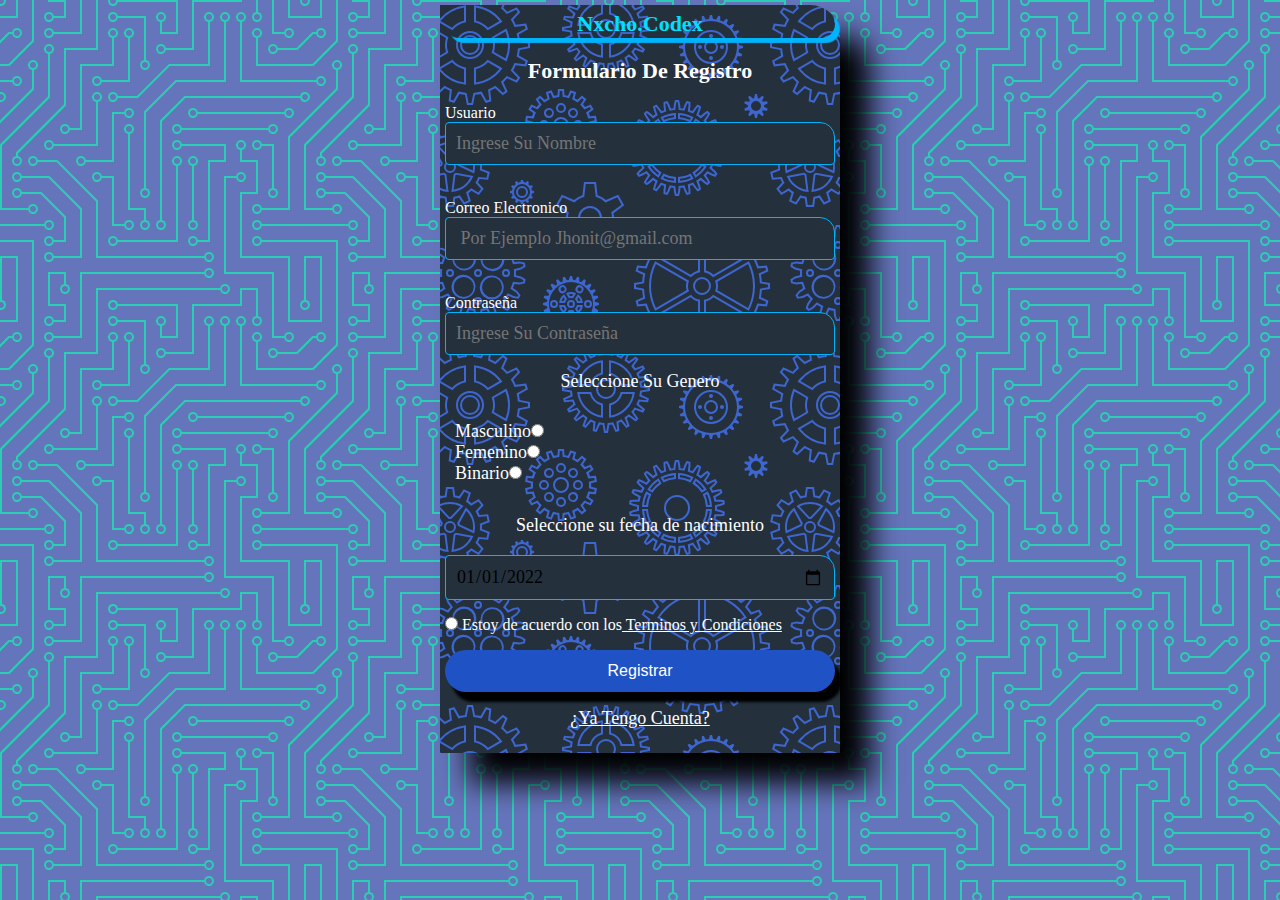
<file: index.html>
<!DOCTYPE html>
<html lang="en">
<head>
    <meta charset="UTF-8">
    <meta http-equiv="X-UA-Compatible" content="IE=edge">
    <meta name="viewport" content="width=device-width, initial-scale=1.0">
    <link rel="stylesheet" href="estilos.css">
    <title>Resgistrate!!</title>
</head>
<body>
    <div class="Form-register">
        <h4 class="empres">Nxcho.Codex</h4> 
        <h4>Formulario De Registro</h4>
    <form action="">
    <label for="Usuario">Usuario <input class="Controls" type="text"  name="Usuario" placeholder="Ingrese Su Nombre"></label>
    <br><br>
    <label for="Email">Correo Electronico<input class="Controls" type="email" requerided="" name="Email" placeholder=" Por Ejemplo Jhonit@gmail.com"></label><br><br>
    <label for="Password">Contraseña<input class="Controls" type="password"  placeholder="Ingrese Su Contraseña"></label><br>
    <p>Seleccione Su Genero</p>
    <div class="Genero">
    <label for="Masculino">Masculino</label><input type="radio" name="sexo" value="Masculino"><br>
    <label for="Femenino">Femenino</label><input  type="radio" name="sexo" value="Femenino"><br>
    <label for="Masculino">Binario</label><input type="radio" name="sexo" value="Binario"><br><br>
    </div>
    <p class="Nacimiento">Seleccione su fecha de nacimiento</p>
    <input  class="Controls" type="date"  value="2022-01-01" min="1940-01-01"  max="2022-12-31">
    <input type="radio" name="Terminos" > Estoy de acuerdo con los<a href="terminos.html">    Terminos y Condiciones</a>
    <input class="boton" type="submit" name="Registrar" value="Registrar">
    <P><a href="#">¿Ya Tengo Cuenta?</a></P>

</div>
</form>
</body>
</html>
</file>
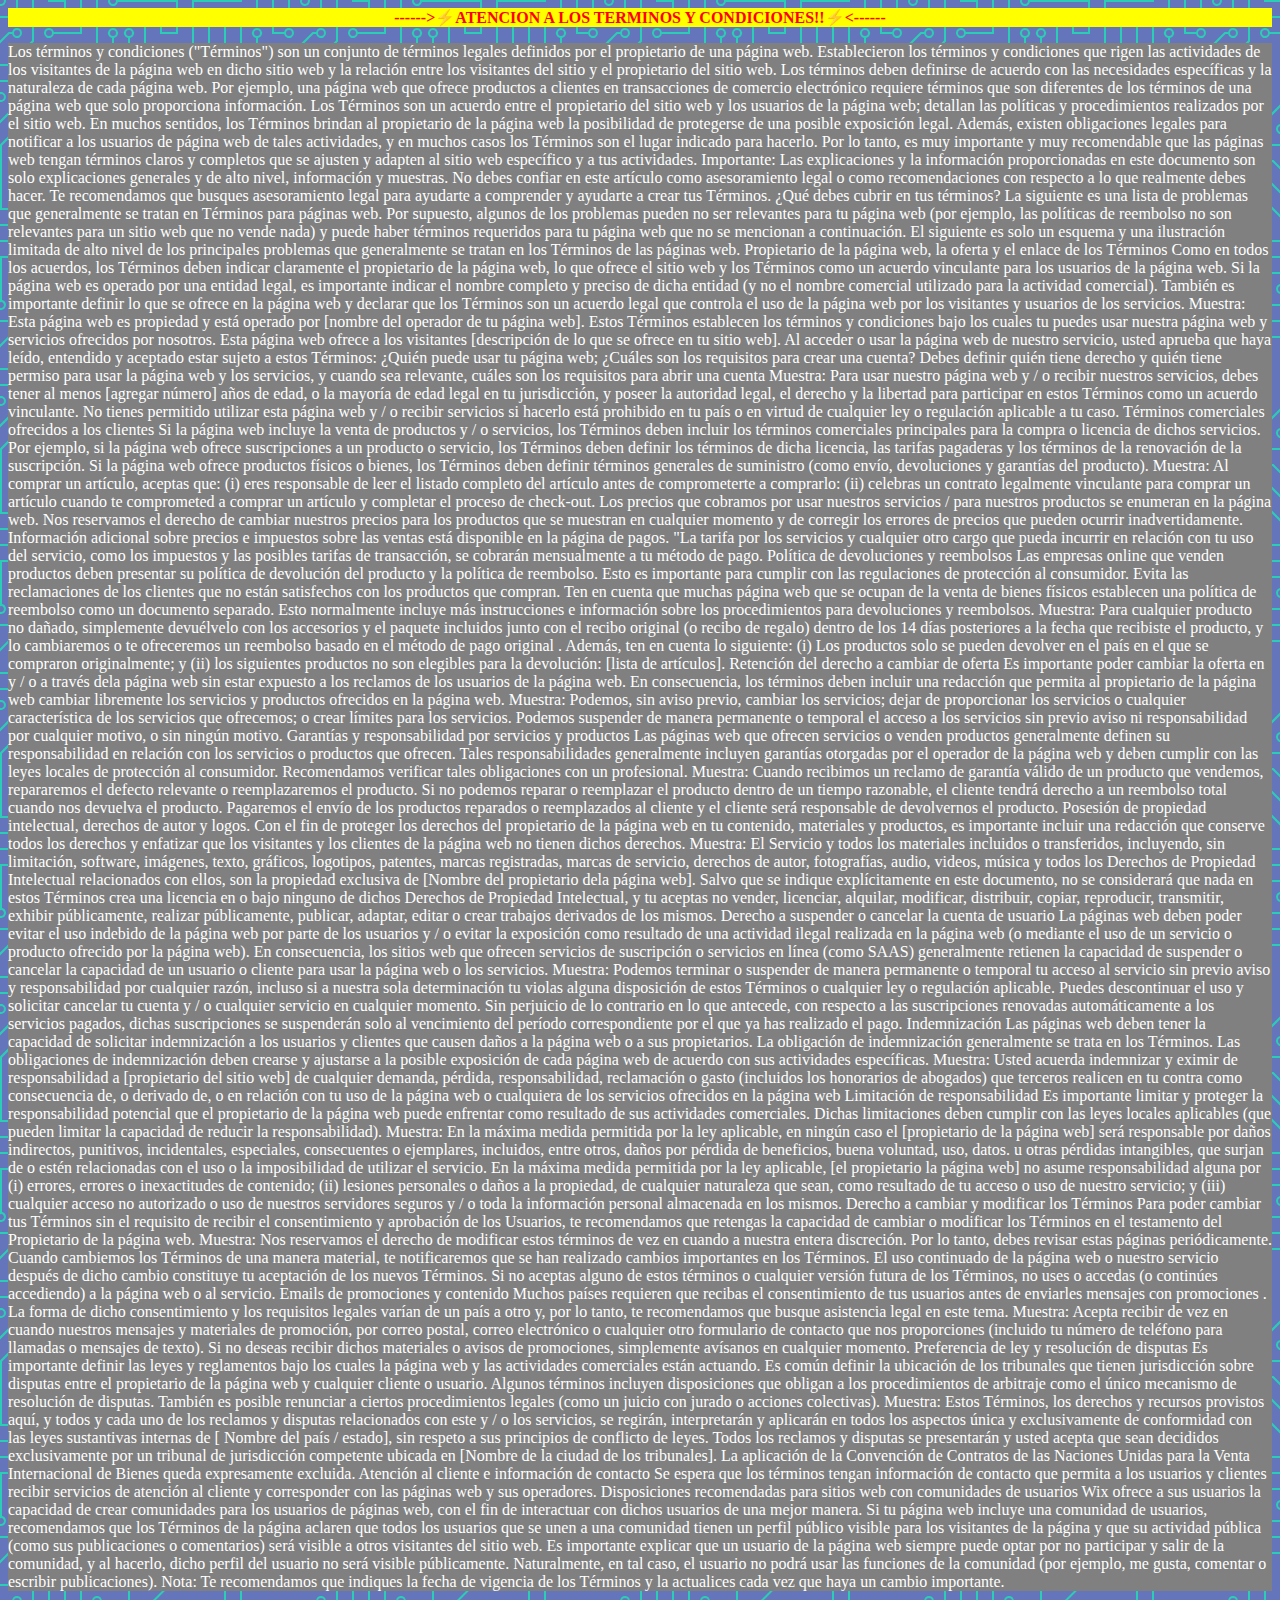
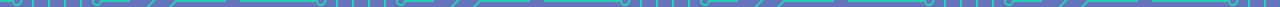
<file: terminos.html>
<!DOCTYPE html>
<html lang="en">
<head>
    <meta charset="UTF-8">
    <meta http-equiv="X-UA-Compatible" content="IE=edge">
    <meta name="viewport" content="width=device-width, initial-scale=1.0">
    <link rel="stylesheet" href="terminos.css">
    <title>Terminos y Condiciones</title>
</head>
<body>
    <h4>------>⚡ATENCION A LOS TERMINOS Y CONDICIONES!!⚡<------</h4>
    <P>Los términos y condiciones ("Términos") son un conjunto de términos legales definidos por el propietario de una página web. Establecieron los términos y condiciones que rigen las actividades de los visitantes de la página web en dicho sitio web y la relación entre los visitantes del sitio y el propietario del sitio web.
        Los términos deben definirse de acuerdo con las necesidades específicas y la naturaleza de cada página web. Por ejemplo, una página web que ofrece productos a clientes en transacciones de comercio electrónico requiere términos que son diferentes de los términos de una página web que solo proporciona información.
        Los Términos son un acuerdo entre el propietario del sitio web y los usuarios de la página web; detallan las políticas y procedimientos realizados por el sitio web. En muchos sentidos, los Términos brindan al propietario de la página web la posibilidad de protegerse de una posible exposición legal.
        Además, existen obligaciones legales para notificar a los usuarios de página web de tales actividades, y en muchos casos los Términos son el lugar indicado para hacerlo.
        Por lo tanto, es muy importante y muy recomendable que las páginas web tengan términos claros y completos que se ajusten y adapten al sitio web específico y a tus actividades.
        Importante:
        Las explicaciones y la información proporcionadas en este documento son solo explicaciones generales y de alto nivel, información y muestras. No debes confiar en este artículo como asesoramiento legal o como recomendaciones con respecto a lo que realmente debes hacer. Te recomendamos que busques asesoramiento legal para ayudarte a comprender y ayudarte a crear tus Términos.
        ¿Qué debes cubrir en tus términos?
        La siguiente es una lista de problemas que generalmente se tratan en Términos para páginas web. Por supuesto, algunos de los problemas pueden no ser relevantes para tu página web (por ejemplo, las políticas de reembolso no son relevantes para un sitio web que no vende nada) y puede haber términos requeridos para tu página web que no se mencionan a continuación. El siguiente es solo un esquema y una ilustración limitada de alto nivel de los principales problemas que generalmente se tratan en los Términos de las páginas web.
        Propietario de la página web, la oferta y el enlace de los Términos
        Como en todos los acuerdos, los Términos deben indicar claramente el propietario de la página web, lo que ofrece el sitio web y los Términos como un acuerdo vinculante para los usuarios de la página web. Si la página web es operado por una entidad legal, es importante indicar el nombre completo y preciso de dicha entidad (y no el nombre comercial utilizado para la actividad comercial). También es importante definir lo que se ofrece en la página web y declarar que los Términos son un acuerdo legal que controla el uso de la página web por los visitantes y usuarios de los servicios.
        Muestra:
        
        Esta página web es propiedad y está operado por [nombre del operador de tu página web]. Estos Términos establecen los términos y condiciones bajo los cuales tu puedes usar nuestra página web y servicios ofrecidos por nosotros. Esta página web ofrece a los visitantes [descripción de lo que se ofrece en tu sitio web]. Al acceder o usar la página web de nuestro servicio, usted aprueba que haya leído, entendido y aceptado estar sujeto a estos Términos:
        ¿Quién puede usar tu página web; ¿Cuáles son los requisitos para crear una cuenta?
        Debes definir quién tiene derecho y quién tiene permiso para usar la página web y los servicios, y cuando sea relevante, cuáles son los requisitos para abrir una cuenta
        Muestra:
        Para usar nuestro página web y / o recibir nuestros servicios, debes tener al menos [agregar número] años de edad, o la mayoría de edad legal en tu jurisdicción, y poseer la autoridad legal, el derecho y la libertad para participar en estos Términos como un acuerdo vinculante. No tienes permitido utilizar esta página web y / o recibir servicios si hacerlo está prohibido en tu país o en virtud de cualquier ley o regulación aplicable a tu caso.
        Términos comerciales ofrecidos a los clientes
        Si la página web incluye la venta de productos y / o servicios, los Términos deben incluir los términos comerciales principales para la compra o licencia de dichos servicios. Por ejemplo, si la página web ofrece suscripciones a un producto o servicio, los Términos deben definir los términos de dicha licencia, las tarifas pagaderas y los términos de la renovación de la suscripción. Si la página  web ofrece productos físicos o bienes, los Términos deben definir términos generales de suministro (como envío, devoluciones y garantías del producto).
        Muestra:
        Al comprar un artículo, aceptas que: (i) eres responsable de leer el listado completo del artículo antes de comprometerte a comprarlo: (ii) celebras un contrato legalmente vinculante para comprar un artículo cuando te comprometed a comprar un artículo y completar el proceso de check-out.
        
         Los precios que cobramos por usar nuestros servicios / para nuestros productos se enumeran en  la página web. Nos reservamos el derecho de cambiar nuestros precios para los productos que se muestran en cualquier momento y de corregir los errores de precios que pueden ocurrir inadvertidamente. Información adicional sobre precios e impuestos sobre las ventas está disponible en la página de pagos. 
        
        "La tarifa por los servicios y cualquier otro cargo que pueda incurrir en relación con tu uso del servicio, como los impuestos y las posibles tarifas de transacción, se cobrarán mensualmente a tu método de pago.
        Política de devoluciones y reembolsos
        Las empresas online que venden productos deben presentar su política de devolución del producto y la política de reembolso. Esto es importante para cumplir con las regulaciones de protección al consumidor. Evita las reclamaciones de los clientes que no están satisfechos con los productos que compran. Ten en cuenta que muchas página web que se ocupan de la venta de bienes físicos establecen una política de reembolso como un documento separado. Esto normalmente incluye más instrucciones e información sobre los procedimientos para devoluciones y reembolsos.
        Muestra:
        Para cualquier producto no dañado, simplemente devuélvelo  con los accesorios y el paquete incluidos junto con el recibo original (o recibo de regalo) dentro de los 14 días posteriores a la fecha que recibiste el producto, y lo cambiaremos o te ofreceremos un reembolso basado en el método de pago original . Además, ten en cuenta lo siguiente: (i) Los productos solo se pueden devolver en el país en el que se compraron originalmente; y (ii) los siguientes productos no son elegibles para la devolución: [lista de artículos].
        Retención del derecho a cambiar de oferta
        Es importante poder cambiar la oferta en y / o a través dela página web sin estar expuesto a los reclamos de los usuarios de la página web. En consecuencia, los términos deben incluir una redacción que permita al propietario de la página web cambiar libremente los servicios y productos ofrecidos en la página web.
        Muestra:
        Podemos, sin aviso previo, cambiar los servicios; dejar de proporcionar los servicios o cualquier característica de los servicios que ofrecemos; o crear límites para los servicios. Podemos  suspender de manera permanente o temporal el acceso a los servicios sin previo aviso ni responsabilidad por cualquier motivo, o sin ningún motivo.
        Garantías y responsabilidad por servicios y productos
        Las páginas web que ofrecen servicios o venden productos generalmente definen su responsabilidad en relación con los servicios o productos que ofrecen. Tales responsabilidades generalmente incluyen garantías otorgadas por el operador de la página web y deben cumplir con las leyes locales de protección al consumidor. Recomendamos verificar tales obligaciones con un profesional.
        Muestra:
        Cuando recibimos un reclamo de garantía válido de un producto que vendemos, repararemos el defecto relevante o reemplazaremos el producto. Si no podemos reparar o reemplazar el producto dentro de un tiempo razonable, el cliente tendrá derecho a un reembolso total cuando nos devuelva el producto. Pagaremos el envío de los productos reparados o reemplazados al cliente y el cliente será responsable de devolvernos el producto.
        Posesión de propiedad intelectual, derechos de autor y logos.
        Con el fin de proteger los derechos del propietario de la página web en tu contenido, materiales y productos, es importante incluir una redacción que conserve todos los derechos y enfatizar que los visitantes y los clientes de la página web no tienen dichos derechos.
        Muestra:
        El Servicio y todos los materiales incluidos o transferidos, incluyendo, sin limitación, software, imágenes, texto, gráficos, logotipos, patentes, marcas registradas, marcas de servicio, derechos de autor, fotografías, audio, videos, música y todos los Derechos de Propiedad Intelectual relacionados con ellos, son la propiedad exclusiva de [Nombre del propietario dela página web]. Salvo que se indique explícitamente en este documento, no se considerará que nada en estos Términos crea una licencia en o bajo ninguno de dichos Derechos de Propiedad Intelectual, y tu aceptas no vender, licenciar, alquilar, modificar, distribuir, copiar, reproducir, transmitir, exhibir públicamente, realizar públicamente, publicar, adaptar, editar o crear trabajos derivados de los mismos.
        Derecho a suspender o cancelar la cuenta de usuario
        La páginas web deben poder evitar el uso indebido de la página web por parte de los usuarios y / o evitar la exposición como resultado de una actividad ilegal realizada en la página web (o mediante el uso de un servicio o producto ofrecido por la página web). En consecuencia, los sitios web que ofrecen servicios de suscripción o servicios en línea (como SAAS) generalmente retienen la capacidad de suspender o cancelar la capacidad de un usuario o cliente para usar la página web o los servicios.
        Muestra:
        Podemos terminar o suspender de manera permanente o temporal tu acceso al servicio sin previo aviso y responsabilidad por cualquier razón, incluso si a nuestra sola determinación tu violas alguna disposición de estos Términos o cualquier ley o regulación aplicable. Puedes descontinuar el uso y solicitar cancelar tu cuenta y / o cualquier servicio en cualquier momento. Sin perjuicio de lo contrario en lo que antecede, con respecto a las suscripciones renovadas automáticamente a los servicios pagados, dichas suscripciones se suspenderán solo al vencimiento del período correspondiente por el que ya has realizado el pago.
        Indemnización
        Las páginas web deben tener la capacidad de solicitar indemnización a los usuarios y clientes que causen daños a la página web o a sus propietarios. La obligación de indemnización generalmente se trata en los Términos. Las obligaciones de indemnización deben crearse y ajustarse a la posible exposición de cada página web de acuerdo con sus actividades específicas.
        Muestra:
        Usted acuerda indemnizar y eximir de responsabilidad a [propietario del sitio web] de cualquier demanda, pérdida, responsabilidad, reclamación o gasto (incluidos los honorarios de abogados) que terceros realicen en tu contra como consecuencia de, o derivado de, o en relación con tu uso de la página web o cualquiera de los servicios ofrecidos en la página web
        Limitación de responsabilidad
        Es importante limitar y proteger la responsabilidad potencial que el propietario de la página web puede enfrentar como resultado de sus actividades comerciales. Dichas limitaciones deben cumplir con las leyes locales aplicables (que pueden limitar la capacidad de reducir la responsabilidad).
        Muestra:
        
        En la máxima medida permitida por la ley aplicable, en ningún caso el [propietario de la página web] será responsable por daños indirectos, punitivos, incidentales, especiales, consecuentes o ejemplares, incluidos, entre otros, daños por pérdida de beneficios, buena voluntad, uso, datos. u otras pérdidas intangibles, que surjan de o estén relacionadas con el uso o la imposibilidad de utilizar el servicio. 
        
        En la máxima medida permitida por la ley aplicable, [el propietario la página web] no asume responsabilidad alguna por (i) errores, errores o inexactitudes de contenido; (ii) lesiones personales o daños a la propiedad, de cualquier naturaleza que sean, como resultado de tu acceso o uso de nuestro servicio; y (iii) cualquier acceso no autorizado o uso de nuestros servidores seguros y / o toda la información personal almacenada en los mismos.
        Derecho a cambiar y modificar los Términos
        Para poder cambiar tus Términos sin el requisito de recibir el consentimiento y aprobación de los Usuarios, te recomendamos que retengas la capacidad de cambiar o modificar los Términos en el testamento del Propietario de la página web.
        Muestra:
        Nos reservamos el derecho de modificar estos términos de vez en cuando a nuestra entera discreción. Por lo tanto, debes revisar estas páginas periódicamente. Cuando cambiemos los Términos de una manera material, te notificaremos que se han realizado cambios importantes en los Términos. El uso continuado de la página web o nuestro servicio después de dicho cambio constituye tu aceptación de los nuevos Términos. Si no aceptas alguno de estos términos o cualquier versión futura de los Términos, no uses o  accedas (o continúes accediendo) a la página web o al servicio.
        Emails de promociones y contenido
        Muchos países requieren que recibas el consentimiento de tus usuarios antes de enviarles mensajes  con promociones . La forma de dicho consentimiento y los requisitos legales varían de un país a otro y, por lo tanto, te recomendamos que busque asistencia legal en este tema.
        Muestra:
        Acepta recibir de vez en cuando nuestros mensajes y materiales de promoción, por correo postal, correo electrónico o cualquier otro formulario de contacto que nos proporciones (incluido tu número de teléfono para llamadas o mensajes de texto). Si no deseas recibir dichos materiales o avisos de promociones, simplemente avísanos en cualquier momento.
        Preferencia de ley y resolución de disputas
        Es importante definir las leyes y reglamentos bajo los cuales la página web y las actividades comerciales están actuando. Es común definir la ubicación de los tribunales que tienen jurisdicción sobre disputas entre el propietario de la página web y cualquier cliente o usuario. Algunos términos incluyen disposiciones que obligan a los procedimientos de arbitraje como el único mecanismo de resolución de disputas. También es posible renunciar a ciertos procedimientos legales (como un juicio con jurado o acciones colectivas).
        Muestra:
        Estos Términos, los derechos y recursos provistos aquí, y todos y cada uno de los reclamos y disputas relacionados con este y / o los servicios, se regirán, interpretarán y aplicarán en todos los aspectos única y exclusivamente de conformidad con las leyes sustantivas internas de [ Nombre del país / estado], sin respeto a sus principios de conflicto de leyes. Todos los reclamos y disputas se presentarán y usted acepta que sean decididos exclusivamente por un tribunal de jurisdicción competente ubicada en [Nombre de la ciudad de los tribunales]. La aplicación de la Convención de Contratos de las Naciones Unidas para la Venta Internacional de Bienes queda expresamente excluida.
        Atención al cliente e información de contacto
        Se espera que los términos tengan información de contacto que permita a los usuarios y clientes recibir servicios de atención al cliente y corresponder con las páginas web y sus operadores.
        Disposiciones recomendadas para sitios web con comunidades de usuarios
        Wix ofrece a sus usuarios la capacidad de crear comunidades para los usuarios de páginas web, con el fin de interactuar con dichos usuarios de una mejor manera.
        
        Si tu página web incluye una comunidad de usuarios, recomendamos que los Términos de la página aclaren que todos los usuarios que se unen a una comunidad tienen un perfil público visible para los visitantes de la página y que su actividad pública (como sus publicaciones o comentarios) será visible a otros visitantes del sitio web. 
        
        Es importante explicar que un usuario de la página web siempre puede optar por no participar y salir de la comunidad, y al hacerlo, dicho perfil del usuario no será visible públicamente. Naturalmente, en tal caso, el usuario no podrá usar las funciones de la comunidad (por ejemplo, me gusta, comentar o escribir publicaciones).
        Nota:
        Te recomendamos que indiques la fecha de vigencia de los Términos y la actualices cada vez que haya un cambio importante.</P>
</body>
</html>
</file>
<file: estilos.css>
*{
    margin: 0;
    padding: 0;
    box-sizing: border-box;
}
body{
    background-color: #6575bb;
    background-image: url("data:image/svg+xml,%3Csvg xmlns='http://www.w3.org/2000/svg' viewBox='0 0 304 304' width='304' height='304'%3E%3Cpath fill='%232bceb4' fill-opacity='1' d='M44.1 224a5 5 0 1 1 0 2H0v-2h44.1zm160 48a5 5 0 1 1 0 2H82v-2h122.1zm57.8-46a5 5 0 1 1 0-2H304v2h-42.1zm0 16a5 5 0 1 1 0-2H304v2h-42.1zm6.2-114a5 5 0 1 1 0 2h-86.2a5 5 0 1 1 0-2h86.2zm-256-48a5 5 0 1 1 0 2H0v-2h12.1zm185.8 34a5 5 0 1 1 0-2h86.2a5 5 0 1 1 0 2h-86.2zM258 12.1a5 5 0 1 1-2 0V0h2v12.1zm-64 208a5 5 0 1 1-2 0v-54.2a5 5 0 1 1 2 0v54.2zm48-198.2V80h62v2h-64V21.9a5 5 0 1 1 2 0zm16 16V64h46v2h-48V37.9a5 5 0 1 1 2 0zm-128 96V208h16v12.1a5 5 0 1 1-2 0V210h-16v-76.1a5 5 0 1 1 2 0zm-5.9-21.9a5 5 0 1 1 0 2H114v48H85.9a5 5 0 1 1 0-2H112v-48h12.1zm-6.2 130a5 5 0 1 1 0-2H176v-74.1a5 5 0 1 1 2 0V242h-60.1zm-16-64a5 5 0 1 1 0-2H114v48h10.1a5 5 0 1 1 0 2H112v-48h-10.1zM66 284.1a5 5 0 1 1-2 0V274H50v30h-2v-32h18v12.1zM236.1 176a5 5 0 1 1 0 2H226v94h48v32h-2v-30h-48v-98h12.1zm25.8-30a5 5 0 1 1 0-2H274v44.1a5 5 0 1 1-2 0V146h-10.1zm-64 96a5 5 0 1 1 0-2H208v-80h16v-14h-42.1a5 5 0 1 1 0-2H226v18h-16v80h-12.1zm86.2-210a5 5 0 1 1 0 2H272V0h2v32h10.1zM98 101.9V146H53.9a5 5 0 1 1 0-2H96v-42.1a5 5 0 1 1 2 0zM53.9 34a5 5 0 1 1 0-2H80V0h2v34H53.9zm60.1 3.9V66H82v64H69.9a5 5 0 1 1 0-2H80V64h32V37.9a5 5 0 1 1 2 0zM101.9 82a5 5 0 1 1 0-2H128V37.9a5 5 0 1 1 2 0V82h-28.1zm16-64a5 5 0 1 1 0-2H146v44.1a5 5 0 1 1-2 0V18h-26.1zm102.2 270a5 5 0 1 1 0 2H98v14h-2v-16h124.1zM242 149.9V160h16v34h-16v62h48v48h-2v-46h-48v-66h16v-30h-16v-12.1a5 5 0 1 1 2 0zM53.9 18a5 5 0 1 1 0-2H64V2H48V0h18v18H53.9zm112 32a5 5 0 1 1 0-2H192V0h50v2h-48v48h-28.1zm-48-48a5 5 0 0 1-9.8-2h2.07a3 3 0 1 0 5.66 0H178v34h-18V21.9a5 5 0 1 1 2 0V32h14V2h-58.1zm0 96a5 5 0 1 1 0-2H137l32-32h39V21.9a5 5 0 1 1 2 0V66h-40.17l-32 32H117.9zm28.1 90.1a5 5 0 1 1-2 0v-76.51L175.59 80H224V21.9a5 5 0 1 1 2 0V82h-49.59L146 112.41v75.69zm16 32a5 5 0 1 1-2 0v-99.51L184.59 96H300.1a5 5 0 0 1 3.9-3.9v2.07a3 3 0 0 0 0 5.66v2.07a5 5 0 0 1-3.9-3.9H185.41L162 121.41v98.69zm-144-64a5 5 0 1 1-2 0v-3.51l48-48V48h32V0h2v50H66v55.41l-48 48v2.69zM50 53.9v43.51l-48 48V208h26.1a5 5 0 1 1 0 2H0v-65.41l48-48V53.9a5 5 0 1 1 2 0zm-16 16V89.41l-34 34v-2.82l32-32V69.9a5 5 0 1 1 2 0zM12.1 32a5 5 0 1 1 0 2H9.41L0 43.41V40.6L8.59 32h3.51zm265.8 18a5 5 0 1 1 0-2h18.69l7.41-7.41v2.82L297.41 50H277.9zm-16 160a5 5 0 1 1 0-2H288v-71.41l16-16v2.82l-14 14V210h-28.1zm-208 32a5 5 0 1 1 0-2H64v-22.59L40.59 194H21.9a5 5 0 1 1 0-2H41.41L66 216.59V242H53.9zm150.2 14a5 5 0 1 1 0 2H96v-56.6L56.6 162H37.9a5 5 0 1 1 0-2h19.5L98 200.6V256h106.1zm-150.2 2a5 5 0 1 1 0-2H80v-46.59L48.59 178H21.9a5 5 0 1 1 0-2H49.41L82 208.59V258H53.9zM34 39.8v1.61L9.41 66H0v-2h8.59L32 40.59V0h2v39.8zM2 300.1a5 5 0 0 1 3.9 3.9H3.83A3 3 0 0 0 0 302.17V256h18v48h-2v-46H2v42.1zM34 241v63h-2v-62H0v-2h34v1zM17 18H0v-2h16V0h2v18h-1zm273-2h14v2h-16V0h2v16zm-32 273v15h-2v-14h-14v14h-2v-16h18v1zM0 92.1A5.02 5.02 0 0 1 6 97a5 5 0 0 1-6 4.9v-2.07a3 3 0 1 0 0-5.66V92.1zM80 272h2v32h-2v-32zm37.9 32h-2.07a3 3 0 0 0-5.66 0h-2.07a5 5 0 0 1 9.8 0zM5.9 0A5.02 5.02 0 0 1 0 5.9V3.83A3 3 0 0 0 3.83 0H5.9zm294.2 0h2.07A3 3 0 0 0 304 3.83V5.9a5 5 0 0 1-3.9-5.9zm3.9 300.1v2.07a3 3 0 0 0-1.83 1.83h-2.07a5 5 0 0 1 3.9-3.9zM97 100a3 3 0 1 0 0-6 3 3 0 0 0 0 6zm0-16a3 3 0 1 0 0-6 3 3 0 0 0 0 6zm16 16a3 3 0 1 0 0-6 3 3 0 0 0 0 6zm16 16a3 3 0 1 0 0-6 3 3 0 0 0 0 6zm0 16a3 3 0 1 0 0-6 3 3 0 0 0 0 6zm-48 32a3 3 0 1 0 0-6 3 3 0 0 0 0 6zm16 16a3 3 0 1 0 0-6 3 3 0 0 0 0 6zm32 48a3 3 0 1 0 0-6 3 3 0 0 0 0 6zm-16 16a3 3 0 1 0 0-6 3 3 0 0 0 0 6zm32-16a3 3 0 1 0 0-6 3 3 0 0 0 0 6zm0-32a3 3 0 1 0 0-6 3 3 0 0 0 0 6zm16 32a3 3 0 1 0 0-6 3 3 0 0 0 0 6zm32 16a3 3 0 1 0 0-6 3 3 0 0 0 0 6zm0-16a3 3 0 1 0 0-6 3 3 0 0 0 0 6zm-16-64a3 3 0 1 0 0-6 3 3 0 0 0 0 6zm16 0a3 3 0 1 0 0-6 3 3 0 0 0 0 6zm16 96a3 3 0 1 0 0-6 3 3 0 0 0 0 6zm0 16a3 3 0 1 0 0-6 3 3 0 0 0 0 6zm16 16a3 3 0 1 0 0-6 3 3 0 0 0 0 6zm16-144a3 3 0 1 0 0-6 3 3 0 0 0 0 6zm0 32a3 3 0 1 0 0-6 3 3 0 0 0 0 6zm16-32a3 3 0 1 0 0-6 3 3 0 0 0 0 6zm16-16a3 3 0 1 0 0-6 3 3 0 0 0 0 6zm-96 0a3 3 0 1 0 0-6 3 3 0 0 0 0 6zm0 16a3 3 0 1 0 0-6 3 3 0 0 0 0 6zm16-32a3 3 0 1 0 0-6 3 3 0 0 0 0 6zm96 0a3 3 0 1 0 0-6 3 3 0 0 0 0 6zm-16-64a3 3 0 1 0 0-6 3 3 0 0 0 0 6zm16-16a3 3 0 1 0 0-6 3 3 0 0 0 0 6zm-32 0a3 3 0 1 0 0-6 3 3 0 0 0 0 6zm0-16a3 3 0 1 0 0-6 3 3 0 0 0 0 6zm-16 0a3 3 0 1 0 0-6 3 3 0 0 0 0 6zm-16 0a3 3 0 1 0 0-6 3 3 0 0 0 0 6zm-16 0a3 3 0 1 0 0-6 3 3 0 0 0 0 6zM49 36a3 3 0 1 0 0-6 3 3 0 0 0 0 6zm-32 0a3 3 0 1 0 0-6 3 3 0 0 0 0 6zm32 16a3 3 0 1 0 0-6 3 3 0 0 0 0 6zM33 68a3 3 0 1 0 0-6 3 3 0 0 0 0 6zm16-48a3 3 0 1 0 0-6 3 3 0 0 0 0 6zm0 240a3 3 0 1 0 0-6 3 3 0 0 0 0 6zm16 32a3 3 0 1 0 0-6 3 3 0 0 0 0 6zm-16-64a3 3 0 1 0 0-6 3 3 0 0 0 0 6zm0 16a3 3 0 1 0 0-6 3 3 0 0 0 0 6zm-16-32a3 3 0 1 0 0-6 3 3 0 0 0 0 6zm80-176a3 3 0 1 0 0-6 3 3 0 0 0 0 6zm16 0a3 3 0 1 0 0-6 3 3 0 0 0 0 6zm-16-16a3 3 0 1 0 0-6 3 3 0 0 0 0 6zm32 48a3 3 0 1 0 0-6 3 3 0 0 0 0 6zm16-16a3 3 0 1 0 0-6 3 3 0 0 0 0 6zm0-32a3 3 0 1 0 0-6 3 3 0 0 0 0 6zm112 176a3 3 0 1 0 0-6 3 3 0 0 0 0 6zm-16 16a3 3 0 1 0 0-6 3 3 0 0 0 0 6zm0 16a3 3 0 1 0 0-6 3 3 0 0 0 0 6zm0 16a3 3 0 1 0 0-6 3 3 0 0 0 0 6zM17 180a3 3 0 1 0 0-6 3 3 0 0 0 0 6zm0 16a3 3 0 1 0 0-6 3 3 0 0 0 0 6zm0-32a3 3 0 1 0 0-6 3 3 0 0 0 0 6zm16 0a3 3 0 1 0 0-6 3 3 0 0 0 0 6zM17 84a3 3 0 1 0 0-6 3 3 0 0 0 0 6zm32 64a3 3 0 1 0 0-6 3 3 0 0 0 0 6zm16-16a3 3 0 1 0 0-6 3 3 0 0 0 0 6z'%3E%3C/path%3E%3C/svg%3E");
    margin: auto;
}

.Form-register{
    background-color: #192032;
background-image: url("data:image/svg+xml,%3Csvg xmlns='http://www.w3.org/2000/svg' width='360' height='360' viewBox='0 0 360 360'%3E%3Cpath fill='%233d66d1' fill-opacity='1' d='M0 85.02l4.62-4.27a49.09 49.09 0 0 0 7.33 3.74l-1.2 10.24 2.66.87 5.05-9c2.62.65 5.34 1.08 8.12 1.28L28.6 98h2.8l2.02-10.12c2.74-.2 5.46-.62 8.12-1.28l5.05 8.99 2.66-.86-1.2-10.24c2.55-1.03 5-2.29 7.33-3.74l7.58 7 2.26-1.65-4.3-9.38a48.3 48.3 0 0 0 5.8-5.8l9.38 4.3 1.65-2.26-7-7.58a49.09 49.09 0 0 0 3.74-7.33l10.24 1.2.87-2.66-9-5.05a48.07 48.07 0 0 0 1.28-8.12L88 41.4v-2.8l-10.12-2.02c-.2-2.74-.62-5.46-1.28-8.12l8.99-5.05-.86-2.66-10.24 1.2c-1.03-2.55-2.29-5-3.74-7.33l7-7.58-1.65-2.26-9.38 4.3a48.3 48.3 0 0 0-5.8-5.8L62.42 0h2.16l-1.25 2.72a50.31 50.31 0 0 1 3.95 3.95l9.5-4.36 3.52 4.85-7.08 7.68c.94 1.6 1.79 3.27 2.54 4.98l10.38-1.21 1.85 5.7-9.11 5.12c.39 1.8.68 3.65.87 5.52L90 37v6l-10.25 2.05a49.9 49.9 0 0 1-.87 5.52l9.11 5.12-1.85 5.7-10.38-1.21c-.75 1.7-1.6 3.37-2.54 4.98l7.08 7.68-3.52 4.85-9.5-4.36a50.31 50.31 0 0 1-3.95 3.95l4.36 9.5-4.85 3.52-7.68-7.08c-1.6.94-3.27 1.79-4.98 2.54l1.21 10.38-5.7 1.85-5.12-9.11c-1.8.39-3.65.68-5.52.87L33 100h-6l-2.05-10.25a49.9 49.9 0 0 1-5.52-.87l-5.12 9.11-5.7-1.85 1.21-10.38c-1.7-.75-3.37-1.6-4.98-2.54L0 87.68v-2.66zM0 52.7V27.3l8.38 4.84a22.96 22.96 0 0 0 0 15.72L0 52.7zm0-39.16A39.91 39.91 0 0 1 26 .2v17.15a22.98 22.98 0 0 0-13.62 7.86L0 18.06v-4.52zm0 52.92v-4.52l12.38-7.15A22.98 22.98 0 0 0 26 62.65V79.8A39.91 39.91 0 0 1 0 66.46zM34 79.8V62.65a22.98 22.98 0 0 0 13.62-7.86l14.85 8.58A39.97 39.97 0 0 1 34 79.8zm32.48-23.36l-14.86-8.58a22.96 22.96 0 0 0 0-15.72l14.86-8.58A39.86 39.86 0 0 1 70 40a39.9 39.9 0 0 1-3.52 16.44zm-4.01-39.8L47.62 25.2A22.98 22.98 0 0 0 34 17.35V.2a39.97 39.97 0 0 1 28.47 16.43v.01zM0 50.38l5.98-3.45a25.01 25.01 0 0 1 0-13.88L0 29.6v20.78zm.5-34.35l11.48 6.63c3.27-3.4 7.44-5.8 12.02-6.94V2.47A37.96 37.96 0 0 0 .5 16.04v-.01zm0 47.92A37.96 37.96 0 0 0 24 77.53V64.28a24.97 24.97 0 0 1-12.02-6.95L.5 63.96v-.01zM36 77.53a37.96 37.96 0 0 0 23.5-13.57l-11.48-6.63A24.97 24.97 0 0 1 36 64.28v13.25zm29.5-23.96a37.91 37.91 0 0 0 0-27.14l-11.48 6.63a25.01 25.01 0 0 1 0 13.88l11.49 6.63h-.01zm-6-37.53A37.96 37.96 0 0 0 36 2.47v13.25c4.66 1.15 8.8 3.6 12.02 6.95l11.48-6.63zM30 54a14 14 0 1 1 0-28 14 14 0 0 1 0 28zm0-2a12 12 0 1 0 0-24 12 12 0 0 0 0 24zm0-2a10 10 0 1 1 0-20 10 10 0 0 1 0 20zm0-2a8 8 0 1 0 0-16 8 8 0 0 0 0 16zm77.47 45.17l-1.62-5.97 5.67-2.06 2.61 5.64c1.09-.25 2.2-.44 3.33-.58l.52-6.2h6.04l.52 6.2c1.13.14 2.24.33 3.33.58l2.6-5.64 5.68 2.06-1.62 5.97c1.02.51 2 1.07 2.95 1.69l4.35-4.38 4.62 3.88-3.53 5c.8.84 1.53 1.71 2.23 2.62l5.52-2.6 3.02 5.23-4.98 3.46c.46 1.06.86 2.14 1.2 3.25l6.02-.54 1.05 5.94-5.84 1.54c.07 1.16.07 2.32 0 3.48l5.84 1.54-1.05 5.94-6.02-.54c-.34 1.1-.74 2.2-1.2 3.25l4.98 3.46-3.02 5.22-5.52-2.6c-.7.92-1.44 1.8-2.23 2.62l3.53 5-4.62 3.89-4.35-4.38a30.2 30.2 0 0 1-2.95 1.69l1.62 5.97-5.67 2.06-2.61-5.64c-1.09.25-2.2.44-3.33.58l-.52 6.2h-6.04l-.52-6.2a30.27 30.27 0 0 1-3.33-.58l-2.6 5.64-5.68-2.06 1.62-5.97c-1.01-.5-2-1.07-2.95-1.69l-4.35 4.38-4.62-3.88 3.53-5a32.5 32.5 0 0 1-2.23-2.62l-5.52 2.6-3.02-5.23 4.98-3.46a29.66 29.66 0 0 1-1.2-3.25l-6.02.54-1.05-5.94 5.84-1.54a30.28 30.28 0 0 1 0-3.48l-5.84-1.54 1.05-5.94 6.02.54c.34-1.1.74-2.2 1.2-3.25l-4.98-3.46 3.02-5.22 5.52 2.6c.7-.92 1.44-1.8 2.23-2.62l-3.53-5 4.62-3.89 4.35 4.38a30.2 30.2 0 0 1 2.95-1.69zm15.2-1.12l-.5-6.05h-2.34l-.5 6.05c-2.18.13-4.3.5-6.32 1.1l-2.54-5.5-2.2.8 1.6 5.85a27.97 27.97 0 0 0-5.56 3.21l-4.27-4.3-1.79 1.5 3.5 4.95a28.14 28.14 0 0 0-4.12 4.92l-5.5-2.59-1.16 2.02 4.98 3.46a27.8 27.8 0 0 0-2.2 6.03l-6.03-.55-.4 2.3 5.86 1.54a28.3 28.3 0 0 0 0 6.42l-5.87 1.55.4 2.3 6.05-.56a27.8 27.8 0 0 0 2.2 6.03l-5 3.47 1.17 2.02 5.49-2.59a28.14 28.14 0 0 0 4.12 4.92l-3.5 4.96 1.79 1.5 4.27-4.31a27.97 27.97 0 0 0 5.56 3.21l-1.6 5.85 2.2.8 2.54-5.5c2.02.6 4.14.97 6.32 1.1l.5 6.05h2.34l.5-6.05c2.18-.13 4.3-.5 6.32-1.1l2.54 5.5 2.2-.8-1.6-5.85a27.97 27.97 0 0 0 5.56-3.21l4.27 4.3 1.79-1.5-3.5-4.95a28.14 28.14 0 0 0 4.12-4.92l5.5 2.59 1.16-2.02-4.98-3.46a27.8 27.8 0 0 0 2.2-6.03l6.03.55.4-2.3-5.86-1.54a28.3 28.3 0 0 0 0-6.42l5.87-1.55-.4-2.3-6.05.56a27.8 27.8 0 0 0-2.2-6.03l4.99-3.46-1.17-2.02-5.49 2.59a28.14 28.14 0 0 0-4.12-4.92l3.5-4.96-1.79-1.5-4.27 4.31a27.97 27.97 0 0 0-5.56-3.21l1.6-5.85-2.2-.8-2.54 5.5c-2.02-.6-4.14-.97-6.32-1.1l.01-.01zM121 128a8 8 0 1 1 0-16 8 8 0 0 1 0 16zm0-2a6 6 0 1 0 0-12 6 6 0 0 0 0 12zm0-18a5 5 0 1 1 0-10 5 5 0 0 1 0 10zm8.49 3.51a5 5 0 1 1 6.95-7.2 5 5 0 0 1-6.95 7.2zM133 120a5 5 0 1 1 10 0 5 5 0 0 1-10 0zm-3.51 8.49a5 5 0 1 1 7.2 6.95 5 5 0 0 1-7.2-6.95zM121 132a5 5 0 1 1 0 10 5 5 0 0 1 0-10zm-8.49-3.51a5 5 0 1 1-6.95 7.2 5 5 0 0 1 6.95-7.2zM109 120a5 5 0 1 1-10 0 5 5 0 0 1 10 0zm3.51-8.49a5 5 0 1 1-7.2-6.95 5 5 0 0 1 7.2 6.95zM121 106a3 3 0 1 0 0-6 3 3 0 0 0 0 6zm9.9 4.1a3 3 0 1 0 4.39-4.09 3 3 0 0 0-4.39 4.09zm4.1 9.9a3 3 0 1 0 6 0 3 3 0 0 0-6 0zm-4.1 9.9a3 3 0 1 0 4.09 4.39 3 3 0 0 0-4.09-4.39zM121 134a3 3 0 1 0 0 6 3 3 0 0 0 0-6zm-9.9-4.1a3 3 0 1 0-4.39 4.09 3 3 0 0 0 4.39-4.09zM107 120a3 3 0 1 0-6 0 3 3 0 0 0 6 0zm4.1-9.9a3 3 0 1 0-4.09-4.39 3 3 0 0 0 4.09 4.39zm129.42-6.95v.01c.87.07 1.74.17 2.6.3l1.5-3.91 1.94-3.64 3.89.97v4.13l-.5 4.13c.83.28 1.64.59 2.44.93l2.42-3.43 2.76-3.07 3.54 1.88-1 4-1.49 3.89c.73.47 1.45.97 2.15 1.49l3.19-2.76 3.42-2.3 2.97 2.67-1.93 3.65-2.38 3.4c.6.64 1.2 1.3 1.76 1.99l3.68-1.94 3.85-1.48 2.29 3.28-2.7 3.11-3.12 2.82c.43.76.84 1.53 1.22 2.32l4.04-1 4.1-.5 1.43 3.73-3.37 2.37-3.7 1.98c.23.84.44 1.68.62 2.54l4.17.01 4.1.5.48 3.97-3.85 1.48-4.06 1.02c.03.87.03 1.75 0 2.62l4.06 1.02 3.85 1.48-.48 3.97-4.1.51h-4.17c-.18.86-.39 1.71-.63 2.54l3.7 1.98 3.38 2.37-1.43 3.73-4.1-.5-4.04-1c-.38.79-.79 1.56-1.22 2.32l3.13 2.82 2.7 3.11-2.3 3.28-3.85-1.48-3.68-1.95a37 37 0 0 1-1.76 2l2.38 3.41 1.93 3.64-2.97 2.67-3.42-2.3-3.19-2.76a40.1 40.1 0 0 1-2.15 1.48l1.48 3.9 1 4-3.53 1.88-2.76-3.07-2.42-3.43c-.8.33-1.61.65-2.45.93l.5 4.13v4.13l-3.88.97-1.94-3.65-1.5-3.9c-.86.13-1.73.23-2.6.31L240 187l-1 4h-4l-1-4-.52-4.16a37.6 37.6 0 0 1-2.6-.3l-1.5 3.91-1.94 3.64-3.89-.97v-4.13l.5-4.13c-.83-.28-1.64-.59-2.44-.93l-2.42 3.43-2.76 3.07-3.54-1.88 1-4 1.49-3.89c-.74-.47-1.45-.97-2.15-1.49l-3.19 2.76-3.42 2.3-2.97-2.67 1.93-3.65 2.38-3.4c-.61-.65-1.2-1.31-1.76-1.99l-3.68 1.94-3.85 1.48-2.29-3.28 2.7-3.11 3.12-2.82c-.43-.76-.84-1.53-1.22-2.32l-4.04 1-4.1.5-1.43-3.73 3.37-2.37 3.7-1.98c-.23-.84-.44-1.68-.62-2.54l-4.17-.01-4.1-.5-.48-3.97 3.85-1.48 4.06-1.02c-.03-.87-.03-1.75 0-2.62l-4.06-1.02-3.85-1.48.48-3.97 4.1-.51h4.17c.18-.86.39-1.71.63-2.54l-3.7-1.98-3.38-2.37 1.43-3.73 4.1.5 4.04 1c.38-.79.79-1.56 1.22-2.32l-3.13-2.82-2.7-3.11 2.3-3.28 3.85 1.48 3.68 1.95a37 37 0 0 1 1.76-2l-2.38-3.41-1.93-3.64 2.97-2.67 3.42 2.3 3.19 2.76c.7-.52 1.41-1.02 2.15-1.48l-1.48-3.9-1-4 3.53-1.88 2.76 3.07 2.42 3.43c.8-.33 1.61-.65 2.45-.93l-.5-4.13v-4.13l3.88-.97 1.94 3.65 1.5 3.9c.86-.13 1.73-.23 2.6-.31L234 99l1-4h4l1 4 .52 4.15zm-14.3 3.4c-1.83.54-3.6 1.21-5.3 2l-3.5-4.97-1.38-1.53-.88.47.5 2 2.16 5.67a38.09 38.09 0 0 0-4.66 3.22l-4.61-4-1.71-1.15-.75.67.97 1.82 3.47 4.98a38.22 38.22 0 0 0-3.79 4.28l-5.37-2.84-1.92-.74-.57.82 1.35 1.56 4.52 4.09a37.9 37.9 0 0 0-2.64 5l-5.89-1.45-2.04-.25-.36.94 1.69 1.18 5.36 2.87a37.74 37.74 0 0 0-1.35 5.5l-6.08.01-2.04.25-.12 1 1.92.73 5.9 1.5a38.54 38.54 0 0 0 0 5.65l-5.9 1.49-1.92.74.12.99 2.04.25 6.08.01c.31 1.86.77 3.7 1.35 5.5l-5.36 2.87-1.7 1.18.37.94 2.04-.25 5.9-1.46a37.9 37.9 0 0 0 2.63 5.01l-4.52 4.1-1.35 1.55.57.82 1.92-.74 5.37-2.84a38.22 38.22 0 0 0 3.8 4.28l-3.48 4.98-.97 1.82.75.67 1.7-1.15 4.62-4a38.09 38.09 0 0 0 4.66 3.22l-2.17 5.67-.5 2 .89.47 1.38-1.53 3.5-4.98c1.7.8 3.47 1.47 5.3 2l-.73 6.04v2.06l.97.24.97-1.82 2.2-5.68c1.83.36 3.7.6 5.62.68L236 187l.5 2h1l.5-2 .75-6.04a38.2 38.2 0 0 0 5.62-.68l2.2 5.68.97 1.82.97-.24v-2.06l-.73-6.03c1.83-.54 3.6-1.21 5.3-2l3.5 4.97 1.38 1.53.88-.47-.5-2-2.16-5.67a38.09 38.09 0 0 0 4.66-3.22l4.61 4 1.71 1.15.75-.67-.97-1.82-3.47-4.98a38.22 38.22 0 0 0 3.79-4.28l5.37 2.84 1.92.74.57-.82-1.35-1.56-4.52-4.09c1-1.6 1.88-3.27 2.64-5l5.89 1.45 2.04.25.36-.94-1.69-1.18-5.36-2.87a37.4 37.4 0 0 0 1.35-5.5l6.08-.01 2.04-.25.12-1-1.92-.73-5.9-1.5c.14-1.88.14-3.77 0-5.65l5.9-1.49 1.92-.74-.12-.99-2.04-.25-6.08-.01a37.4 37.4 0 0 0-1.35-5.5l5.36-2.87 1.7-1.18-.37-.94-2.04.25-5.9 1.46a37.9 37.9 0 0 0-2.63-5.01l4.52-4.1 1.35-1.55-.57-.82-1.92.74-5.37 2.84a38.22 38.22 0 0 0-3.8-4.28l3.48-4.98.97-1.82-.75-.67-1.7 1.15-4.62 4a38.09 38.09 0 0 0-4.66-3.22l2.17-5.67.5-2-.89-.47-1.38 1.53-3.5 4.98c-1.7-.8-3.47-1.47-5.3-2l.73-6.04v-2.06l-.97-.24-.97 1.82-2.2 5.68c-1.83-.36-3.7-.6-5.62-.68L238 99l-.5-2h-1l-.5 2-.75 6.04c-1.92.09-3.8.32-5.62.68l-2.2-5.68-.97-1.82-.97.24v2.06l.73 6.03zm-5.85 5.65A34.82 34.82 0 0 1 236 108v6a28.8 28.8 0 0 0-12.63 3.39l-3-5.2v.01zm2.8.83l1 1.74a30.8 30.8 0 0 1 9.83-2.63v-2.01a32.8 32.8 0 0 0-10.83 2.9zm-4.53.17l3 5.2a29.12 29.12 0 0 0-9.24 9.24l-5.2-3a35.18 35.18 0 0 1 11.44-11.44zm-.67 2.84a33.19 33.19 0 0 0-7.93 7.93l1.74 1a31.18 31.18 0 0 1 7.2-7.2l-1.01-1.73zm-11.77 10.33h-.01l5.2 3A28.8 28.8 0 0 0 208 142h-6a34.82 34.82 0 0 1 4.2-15.63zm.83 2.8a32.8 32.8 0 0 0-2.9 10.83h2.01a30.8 30.8 0 0 1 2.63-9.83l-1.74-1zM202.01 144h6.01c.15 4.41 1.3 8.73 3.38 12.63l-5.2 3a34.82 34.82 0 0 1-4.19-15.63zm2.12 2a32.8 32.8 0 0 0 2.9 10.84l1.74-1a30.8 30.8 0 0 1-2.63-9.84h-2.01zm3.07 15.36l5.2-3c2.34 3.74 5.5 6.9 9.24 9.24l-3 5.2a35.18 35.18 0 0 1-11.44-11.44zm2.84.67a33.19 33.19 0 0 0 7.93 7.93l1-1.74a31.18 31.18 0 0 1-7.2-7.2l-1.73 1.01zm10.33 11.77v.01l3-5.2A28.85 28.85 0 0 0 236 172v6a34.82 34.82 0 0 1-15.63-4.2zm2.8-.83a32.8 32.8 0 0 0 10.83 2.9v-2.01a30.8 30.8 0 0 1-9.83-2.63l-1 1.74zm14.83 5.02v-6.01c4.41-.15 8.73-1.3 12.63-3.38l3 5.2a34.82 34.82 0 0 1-15.63 4.19zm2-2.12a32.8 32.8 0 0 0 10.84-2.9l-1-1.74a30.8 30.8 0 0 1-9.84 2.63v2.01zm15.36-3.07l-3-5.2c3.74-2.34 6.9-5.5 9.24-9.24l5.2 3a35.18 35.18 0 0 1-11.44 11.44zm.67-2.84a33.19 33.19 0 0 0 7.93-7.93l-1.74-1a31.18 31.18 0 0 1-7.2 7.2l1.01 1.73zm11.77-10.33h.01l-5.2-3A28.85 28.85 0 0 0 266 144h6a34.82 34.82 0 0 1-4.2 15.63zm-.83-2.8a32.8 32.8 0 0 0 2.9-10.83h-2.01a30.8 30.8 0 0 1-2.63 9.83l1.74 1zm5.02-14.83h-6.01a28.85 28.85 0 0 0-3.38-12.63l5.2-3a34.82 34.82 0 0 1 4.19 15.63zm-2.12-2a32.8 32.8 0 0 0-2.9-10.84l-1.74 1a30.8 30.8 0 0 1 2.63 9.84h2.01zm-3.07-15.36l-5.2 3a29.12 29.12 0 0 0-9.24-9.24l3-5.2a35.18 35.18 0 0 1 11.44 11.44zm-2.84-.67a33.19 33.19 0 0 0-7.93-7.93l-1 1.74a31.18 31.18 0 0 1 7.2 7.2l1.73-1.01zM238 108a34.82 34.82 0 0 1 15.63 4.19l-3 5.2a28.85 28.85 0 0 0-12.63-3.38V108zm12.84 5.02a32.8 32.8 0 0 0-10.84-2.9v2.01a30.8 30.8 0 0 1 9.83 2.63l1-1.74h.01zM237 156a13 13 0 1 1 0-26 13 13 0 0 1 0 26zm0-2a11 11 0 1 0 0-22 11 11 0 0 0 0 22zM137.54 0h56.92l-.74 1.03c.57.7 1.12 1.4 1.64 2.14l7.75-2.9 2 3.46-6.38 5.25c.37.82.72 1.65 1.03 2.5l8.22-.8 1.04 3.86-7.52 3.43c.15.88.26 1.77.35 2.67L210 22v4l-8.15 1.36c-.09.9-.2 1.8-.35 2.67l7.52 3.43-1.04 3.86-8.22-.8c-.31.85-.66 1.68-1.03 2.5l6.38 5.25-2 3.46-7.75-2.9c-.52.74-1.07 1.45-1.64 2.14l4.8 6.73-2.82 2.83-6.73-4.8c-.7.56-1.4 1.11-2.14 1.63l2.9 7.75-3.46 2-5.25-6.38c-.82.37-1.65.72-2.5 1.03l.8 8.22-3.86 1.04-3.43-7.52c-.88.15-1.77.26-2.67.35L168 68h-4l-1.36-8.15c-.9-.09-1.8-.2-2.67-.35l-3.43 7.52-3.86-1.04.8-8.22c-.85-.31-1.68-.66-2.5-1.03l-5.25 6.38-3.46-2 2.9-7.75a36.15 36.15 0 0 1-2.14-1.64l-6.73 4.8-2.83-2.82 4.8-6.73c-.56-.7-1.11-1.4-1.63-2.14l-7.75 2.9-2-3.46 6.38-5.25c-.37-.82-.72-1.65-1.03-2.5l-8.22.8-1.04-3.86 7.52-3.43c-.15-.88-.26-1.77-.35-2.67L122 26v-4l8.15-1.36c.09-.9.2-1.8.35-2.67l-7.52-3.43 1.04-3.86 8.22.8c.31-.85.66-1.68 1.03-2.5l-6.38-5.25 2-3.46 7.75 2.9c.52-.74 1.07-1.45 1.64-2.14L137.54 0zm2.43 0l.83 1.17a34.14 34.14 0 0 0-3.38 4.4l-7.63-2.86-.33.58 6.29 5.18a33.79 33.79 0 0 0-2.13 5.12l-8.1-.78-.18.64 7.42 3.37a34.02 34.02 0 0 0-.72 5.5L124 23.68v.66l8.04 1.34c.1 1.88.33 3.72.72 5.5l-7.42 3.38.18.64 8.1-.78a33.88 33.88 0 0 0 2.13 5.12l-6.29 5.18.33.58 7.63-2.86c1 1.56 2.14 3.03 3.38 4.4l-4.73 6.63.47.47 6.63-4.73a34.14 34.14 0 0 0 4.4 3.38l-2.86 7.63.58.33 5.18-6.29c1.63.84 3.35 1.56 5.12 2.13l-.78 8.1.64.18 3.37-7.42c1.79.39 3.63.63 5.5.72l1.35 8.04h.66l1.34-8.04c1.88-.1 3.72-.33 5.5-.72l3.38 7.42.64-.18-.78-8.1a33.88 33.88 0 0 0 5.12-2.13l5.18 6.29.58-.33-2.86-7.63c1.56-1 3.03-2.14 4.4-3.38l6.63 4.73.47-.47-4.73-6.63a34.14 34.14 0 0 0 3.38-4.4l7.63 2.86.33-.58-6.29-5.18a33.79 33.79 0 0 0 2.13-5.12l8.1.78.18-.64-7.42-3.37c.39-1.79.63-3.63.72-5.5l8.04-1.35v-.66l-8.04-1.34c-.1-1.88-.33-3.72-.72-5.5l7.42-3.38-.18-.64-8.1.78a33.79 33.79 0 0 0-2.13-5.12l6.29-5.18-.33-.58-7.63 2.86c-1-1.56-2.14-3.03-3.38-4.4l.83-1.17h-52.06V0zm-2.82 27h14.15A15.02 15.02 0 0 0 163 38.7v14.15A29.01 29.01 0 0 1 137.15 27zm12.57-27H163v9.3A15.02 15.02 0 0 0 151.3 21h-14.15a28.99 28.99 0 0 1 12.57-21zM169 52.85V38.7A15.02 15.02 0 0 0 180.7 27h14.15A29.01 29.01 0 0 1 169 52.85zM182.28 0a28.99 28.99 0 0 1 12.57 21H180.7A15.02 15.02 0 0 0 169 9.3V0h13.28zm-42.82 29A27.03 27.03 0 0 0 161 50.54V40.25A17.04 17.04 0 0 1 149.75 29h-10.29zm14.16-29a27.04 27.04 0 0 0-14.16 19h10.29A17.04 17.04 0 0 1 161 7.75V0h-7.38zM171 50.54A27.03 27.03 0 0 0 192.54 29h-10.29A17.04 17.04 0 0 1 171 40.25v10.29zM178.38 0H171v7.75A17.04 17.04 0 0 1 182.25 19h10.29a27.04 27.04 0 0 0-14.16-19zM166 34a10 10 0 1 1 0-20 10 10 0 0 1 0 20zm0-2a8 8 0 1 0 0-16 8 8 0 0 0 0 16zm-39.51 176.15l-10.67-7.95 6-10.4 12.23 5.27a23.97 23.97 0 0 1 8.4-4.86L144 177h12l1.55 13.21a23.97 23.97 0 0 1 8.4 4.86l12.23-5.27 6 10.4-10.67 7.95a24 24 0 0 1 0 9.7l10.67 7.95-6 10.4-12.23-5.27a23.97 23.97 0 0 1-8.4 4.86L156 249h-12l-1.55-13.21a23.97 23.97 0 0 1-8.4-4.86l-12.23 5.27-6-10.4 10.67-7.95a24.1 24.1 0 0 1 0-9.7zm29.25-16.4l-1.5-12.75h-8.48l-1.5 12.76c-3.75 1-7.1 2.99-9.79 5.65l-11.8-5.08-4.23 7.34 10.3 7.68c-.98 3.7-.98 7.6 0 11.3l-10.3 7.68 4.23 7.34 11.8-5.08a22.1 22.1 0 0 0 9.8 5.65l1.5 12.76h8.47l1.5-12.76c3.75-1 7.1-2.99 9.79-5.65l11.8 5.08 4.23-7.34-10.3-7.68c.98-3.7.98-7.6 0-11.3l10.3-7.68-4.23-7.34-11.8 5.08a21.98 21.98 0 0 0-9.8-5.65l.01-.01zM150 225a12 12 0 1 1 0-24 12 12 0 0 1 0 24zm0-2a10 10 0 1 0 0-20 10 10 0 0 0 0 20zm3.53 67.72l4.26.07.51 1.93-3.65 2.19c.11.63.2 1.27.25 1.92L159 298v2l-4.1 1.17c-.05.65-.14 1.29-.25 1.92l3.65 2.2-.51 1.92-4.26.07c-.22.61-.47 1.21-.74 1.8l2.96 3.05-1 1.74-4.13-1.04a24.1 24.1 0 0 1-1.18 1.54l2.07 3.72-1.42 1.42-3.72-2.07c-.5.41-1.01.8-1.54 1.18l1.04 4.13-1.74 1-3.05-2.96c-.59.27-1.19.52-1.8.74l-.07 4.26-1.93.51-2.19-3.65c-.63.11-1.27.2-1.92.25L132 327h-2l-1.17-4.1c-.65-.05-1.29-.14-1.92-.25l-2.2 3.65-1.92-.51-.07-4.26c-.61-.22-1.21-.47-1.8-.74l-3.05 2.96-1.74-1 1.04-4.13a24.1 24.1 0 0 1-1.54-1.18l-3.72 2.07-1.42-1.42 2.07-3.72c-.41-.5-.8-1.01-1.18-1.54l-4.13 1.04-1-1.74 2.96-3.05c-.27-.59-.52-1.19-.74-1.8l-4.26-.07-.51-1.93 3.65-2.19c-.11-.63-.2-1.27-.25-1.92L103 300v-2l4.1-1.17c.05-.65.14-1.29.25-1.92l-3.65-2.2.51-1.92 4.26-.07c.22-.61.47-1.21.74-1.8l-2.96-3.05 1-1.74 4.13 1.04c.38-.53.77-1.04 1.18-1.54l-2.07-3.72 1.42-1.42 3.72 2.07c.5-.41 1.01-.8 1.54-1.18l-1.04-4.13 1.74-1 3.05 2.96c.59-.27 1.19-.52 1.8-.74l.07-4.26 1.93-.51 2.19 3.65c.63-.11 1.27-.2 1.92-.25L130 271h2l1.17 4.1c.65.05 1.29.14 1.92.25l2.2-3.65 1.92.51.07 4.26c.61.22 1.21.47 1.8.74l3.05-2.96 1.74 1-1.04 4.13c.53.38 1.04.77 1.54 1.18l3.72-2.07 1.42 1.42-2.07 3.72c.41.5.8 1.01 1.18 1.54l4.13-1.04 1 1.74-2.96 3.05c.27.59.52 1.19.74 1.8zM109 299a22 22 0 1 0 44 0 22 22 0 0 0-44 0zm27.11-10.86l-3 5.22a6 6 0 0 0-4.21 0l-3.01-5.22a11.95 11.95 0 0 1 10.22 0zm1.74 1a12 12 0 0 1 5.1 8.86h-6.01a6.01 6.01 0 0 0-2.1-3.64l3-5.22h.01zm-13.7 0l3.02 5.22a6.01 6.01 0 0 0-2.1 3.64h-6.03a12 12 0 0 1 5.11-8.86zm-5.1 10.86h6.01a6.01 6.01 0 0 0 2.1 3.64l-3 5.22a12 12 0 0 1-5.12-8.86h.01zm6.84 9.86l3-5.22a6 6 0 0 0 4.21 0l3.01 5.22a11.95 11.95 0 0 1-10.22 0zm11.96-1l-3.02-5.22a6.01 6.01 0 0 0 2.1-3.64h6.03a12 12 0 0 1-5.11 8.86zm-4.68-19.62a10.04 10.04 0 0 0-4.34 0l1.05 1.82c.74-.1 1.5-.1 2.24 0l1.05-1.82zm5.2 3l-1.05 1.82c.46.59.84 1.24 1.12 1.94h2.1a9.99 9.99 0 0 0-2.17-3.76zm-14.74 0a9.99 9.99 0 0 0-2.17 3.76h2.1c.28-.7.66-1.35 1.12-1.94l-1.05-1.82zm-2.17 9.76a9.99 9.99 0 0 0 2.17 3.76l1.05-1.82a8.01 8.01 0 0 1-1.12-1.94h-2.1zm7.37 6.76c1.43.32 2.91.32 4.34 0l-1.05-1.82c-.74.1-1.5.1-2.24 0l-1.05 1.82zm9.54-3a9.99 9.99 0 0 0 2.17-3.76h-2.1c-.28.7-.66 1.35-1.12 1.94l1.05 1.82zM127 299a4 4 0 1 1 8 0 4 4 0 0 1-8 0zm2 0a2 2 0 1 0 4 0 2 2 0 0 0-4 0zm15 0a4 4 0 1 1 8 0 4 4 0 0 1-8 0zm-6.5 11.26a4 4 0 1 1 4 6.93 4 4 0 0 1-4-6.93zm-13 0a4 4 0 1 1-4 6.93 4 4 0 0 1 4-6.93zM118 299a4 4 0 1 1-8 0 4 4 0 0 1 8 0zm6.5-11.26a4 4 0 1 1-4-6.93 4 4 0 0 1 4 6.93zm13 0a4 4 0 1 1 4-6.93 4 4 0 0 1-4 6.93zM146 299a2 2 0 1 0 4 0 2 2 0 0 0-4 0zm-7.5 12.99a2 2 0 1 0 1.66 3.64 2 2 0 0 0-1.66-3.64zm-15 0a2 2 0 1 0-2.15 3.38 2 2 0 0 0 2.15-3.38zM116 299a2 2 0 1 0-4 0 2 2 0 0 0 4 0zm7.5-12.99a2 2 0 1 0-1.66-3.64 2 2 0 0 0 1.66 3.64zm15 0a2 2 0 1 0 2.15-3.38 2 2 0 0 0-2.15 3.38zm103.8-61.7l-.8-8.22 5.8-1.55 3.42 7.52c2.26-.43 4.57-.74 6.92-.9L259 213h6l1.36 8.16c2.35.16 4.66.47 6.92.9l3.42-7.52 5.8 1.55-.8 8.22c2.21.77 4.37 1.66 6.45 2.68l5.25-6.38 5.2 3-2.9 7.74a60.25 60.25 0 0 1 5.53 4.25l6.73-4.8 4.24 4.24-4.8 6.73a60.25 60.25 0 0 1 4.25 5.53l7.74-2.9 3 5.2-6.38 5.25a59.62 59.62 0 0 1 2.68 6.45l8.22-.8 1.55 5.8-7.52 3.42c.43 2.26.74 4.57.9 6.92L330 278v6l-8.16 1.36a60.03 60.03 0 0 1-.9 6.92l7.52 3.42-1.55 5.8-8.22-.8a59.62 59.62 0 0 1-2.68 6.45l6.38 5.25-3 5.2-7.74-2.9a60.25 60.25 0 0 1-4.25 5.53l4.8 6.73-4.24 4.24-6.73-4.8a60.25 60.25 0 0 1-5.53 4.25l2.9 7.74-5.2 3-5.25-6.38a59.62 59.62 0 0 1-6.45 2.68l.8 8.22-5.8 1.55-3.42-7.52c-2.26.43-4.57.74-6.92.9L265 349h-6l-1.36-8.16a60.03 60.03 0 0 1-6.92-.9l-3.42 7.52-5.8-1.55.8-8.22a59.62 59.62 0 0 1-6.45-2.68l-5.25 6.38-5.2-3 2.9-7.74a60.25 60.25 0 0 1-5.53-4.25l-6.73 4.8-4.24-4.24 4.8-6.73a60.25 60.25 0 0 1-4.25-5.53l-7.74 2.9-3-5.2 6.38-5.25a59.62 59.62 0 0 1-2.68-6.45l-8.22.8-1.55-5.8 7.52-3.42c-.43-2.29-.73-4.6-.9-6.92L194 284v-6l8.16-1.36c.16-2.35.47-4.66.9-6.92l-7.52-3.42 1.55-5.8 8.22.8c.77-2.2 1.66-4.35 2.68-6.45l-6.38-5.25 3-5.2 7.74 2.9a60.25 60.25 0 0 1 4.25-5.53l-4.8-6.73 4.24-4.24 6.73 4.8a60.25 60.25 0 0 1 5.53-4.25l-2.9-7.74 5.2-3 5.25 6.38a59.62 59.62 0 0 1 6.45-2.68zm2.12 1.4c-3.15 1-6.19 2.27-9.08 3.77l-5.19-6.3-2.3 1.33 2.86 7.65a58.24 58.24 0 0 0-7.79 5.98l-6.65-4.75-1.88 1.88 4.75 6.65a58.24 58.24 0 0 0-5.98 7.79l-7.65-2.86-1.33 2.3 6.3 5.2a57.64 57.64 0 0 0-3.77 9.07l-8.12-.79-.69 2.58 7.43 3.38a58 58 0 0 0-1.27 9.73l-8.06 1.35v2.66l8.06 1.35c.15 3.32.58 6.58 1.27 9.73l-7.43 3.38.7 2.58 8.11-.79c1 3.15 2.27 6.19 3.77 9.08l-6.3 5.19 1.33 2.3 7.65-2.86a58.24 58.24 0 0 0 5.98 7.79l-4.75 6.65 1.88 1.88 6.65-4.75a60.3 60.3 0 0 0 7.79 5.98l-2.86 7.65 2.3 1.33 5.2-6.3a56.99 56.99 0 0 0 9.07 3.77l-.79 8.12 2.58.69 3.38-7.43c3.15.69 6.4 1.12 9.73 1.27l1.35 8.06h2.66l1.35-8.06c3.32-.15 6.58-.58 9.73-1.27l3.38 7.43 2.58-.7-.79-8.11c3.15-1 6.19-2.27 9.08-3.77l5.19 6.3 2.3-1.33-2.86-7.65a58.24 58.24 0 0 0 7.79-5.98l6.65 4.75 1.88-1.88-4.75-6.65a60.3 60.3 0 0 0 5.98-7.79l7.65 2.86 1.33-2.3-6.3-5.2a56.99 56.99 0 0 0 3.77-9.07l8.12.79.69-2.58-7.43-3.38a58 58 0 0 0 1.27-9.73l8.06-1.35v-2.66l-8.06-1.35a58.04 58.04 0 0 0-1.27-9.73l7.43-3.38-.7-2.58-8.11.79c-1-3.15-2.27-6.19-3.77-9.08l6.3-5.19-1.33-2.3-7.65 2.86a58.24 58.24 0 0 0-5.98-7.79l4.75-6.65-1.88-1.88-6.65 4.75a58.24 58.24 0 0 0-7.79-5.98l2.86-7.65-2.3-1.33-5.2 6.3a57.64 57.64 0 0 0-9.07-3.77l.79-8.12-2.58-.69-3.38 7.43a58 58 0 0 0-9.73-1.27l-1.35-8.06h-2.66l-1.35 8.06c-3.32.15-6.58.58-9.73 1.27l-3.38-7.43-2.58.7.79 8.11zm4.58 50.1a13.96 13.96 0 0 0 0 10.39l-33.88 19.55A52.77 52.77 0 0 1 209 281c0-8.94 2.21-17.37 6.12-24.75L249 275.8v.01zm2-3.47l-33.87-19.56A52.97 52.97 0 0 1 260 228.04v39.1a13.99 13.99 0 0 0-9 5.2zm0 17.32a13.99 13.99 0 0 0 9 5.2v39.1a52.97 52.97 0 0 1-42.87-24.74L251 289.66zm13 5.2a13.99 13.99 0 0 0 9-5.2l33.87 19.56A52.97 52.97 0 0 1 264 333.96v-39.1zm11-8.66a13.96 13.96 0 0 0 0-10.4l33.88-19.55A52.77 52.77 0 0 1 315 281c0 8.94-2.21 17.37-6.12 24.75L275 286.2zm-2-13.86a13.99 13.99 0 0 0-9-5.2v-39.1a52.97 52.97 0 0 1 42.87 24.74L273 272.34zm-57.04-13.3A50.8 50.8 0 0 0 211 281a50.8 50.8 0 0 0 4.96 21.96l30.62-17.68c-.78-2.8-.78-5.76 0-8.56l-30.62-17.68zm4-6.93l30.62 17.68a16.08 16.08 0 0 1 7.42-4.29v-35.35a50.96 50.96 0 0 0-38.04 21.96zm0 57.78A50.96 50.96 0 0 0 258 331.85V296.5a15.98 15.98 0 0 1-7.42-4.29l-30.62 17.68zM266 331.85a50.96 50.96 0 0 0 38.04-21.96l-30.62-17.68a16.08 16.08 0 0 1-7.42 4.29v35.35zm42.04-28.89A50.8 50.8 0 0 0 313 281a50.8 50.8 0 0 0-4.96-21.96l-30.62 17.68c.78 2.8.78 5.76 0 8.56l30.62 17.68zm-4-50.85A50.96 50.96 0 0 0 266 230.15v35.35c2.86.74 5.41 2.25 7.42 4.29l30.62-17.68zM262 290a9 9 0 1 1 0-18 9 9 0 0 1 0 18zm0-2a7 7 0 1 0 0-14 7 7 0 0 0 0 14zM0 242.64l2.76.4 4.75 2.27a38.2 38.2 0 0 1 2.85-3.4l-3.06-4.28-1.69-5.11 3.07-2.58 4.74 2.55 3.69 3.76a37.96 37.96 0 0 1 3.84-2.22l-1.42-5.07.17-5.38 3.76-1.37 3.6 4.02 2.17 4.79c1.42-.34 2.88-.6 4.37-.77L34 225l2-5h4l2 5 .4 5.25c1.49.17 2.95.43 4.37.77l2.18-4.8 3.59-4 3.76 1.36.17 5.38-1.42 5.07c1.33.67 2.6 1.41 3.84 2.22l3.69-3.76 4.74-2.55 3.07 2.58-1.69 5.11-3.06 4.29a38.2 38.2 0 0 1 2.85 3.4l4.75-2.28 5.33-.77 2 3.46-3.33 4.23-4.34 2.98c.59 1.36 1.1 2.75 1.52 4.17l5.23-.52 5.27 1.1.7 3.94-4.58 2.84-5.1 1.31a38.6 38.6 0 0 1 0 4.44l5.1 1.3 4.58 2.85-.7 3.93-5.27 1.1-5.23-.5a36.3 36.3 0 0 1-1.52 4.16l4.34 2.98 3.33 4.23-2 3.46-5.33-.77-4.75-2.27a38.2 38.2 0 0 1-2.85 3.4l3.06 4.28 1.69 5.11-3.07 2.58-4.74-2.55-3.69-3.76a37.96 37.96 0 0 1-3.84 2.22l1.42 5.07-.17 5.38-3.76 1.37-3.6-4.02-2.17-4.79c-1.42.34-2.88.6-4.37.77L42 311l-2 5h-4l-2-5-.4-5.25a37.87 37.87 0 0 1-4.37-.77l-2.18 4.8-3.59 4-3.76-1.36-.17-5.38 1.42-5.07c-1.32-.66-2.6-1.4-3.84-2.22l-3.69 3.76-4.74 2.55-3.07-2.58 1.69-5.11 3.06-4.29a38.2 38.2 0 0 1-2.85-3.4l-4.75 2.28-2.76.4v-8.17l3.1-2.13a37.72 37.72 0 0 1-1.52-4.17l-1.58.16v-8.82l.06-.01a38.6 38.6 0 0 1 0-4.44l-.06-.01v-8.82l1.58.16c.43-1.43.94-2.82 1.52-4.17L0 250.8v-8.17.01zm0 1.87v3.89l5.62 3.84a35.74 35.74 0 0 0-2.55 7.02l-3.07-.3v4.75l2.2.56a36.42 36.42 0 0 0 0 7.46l-2.2.56v4.75l3.07-.3a35.2 35.2 0 0 0 2.55 7.02L0 287.6v3.89l1.76-.26 6.41-3.07c1.4 2.06 3 3.98 4.8 5.71l-4.14 5.78-1.01 3.07 1.22 1.03 2.85-1.52 4.98-5.08c2 1.45 4.16 2.7 6.45 3.73l-1.9 6.84.1 3.23 1.5.55 2.15-2.4 2.94-6.48a35.9 35.9 0 0 0 7.34 1.3L36 311l1.2 3h1.6l1.2-3 .55-7.09a35.9 35.9 0 0 0 7.34-1.29l2.94 6.47 2.15 2.4 1.5-.54.1-3.23-1.9-6.84a35.96 35.96 0 0 0 6.45-3.73l4.98 5.08 2.85 1.52 1.22-1.03-1-3.07-4.15-5.78a35.8 35.8 0 0 0 4.8-5.7l6.4 3.06 3.2.46.8-1.38-2-2.54-5.85-4.01c1.1-2.24 1.95-4.6 2.55-7.02l7.07.7 3.16-.66.28-1.58-2.75-1.7-6.88-1.77c.26-2.48.26-4.98 0-7.46l6.88-1.77 2.75-1.7-.28-1.58-3.16-.66-7.07.7a35.74 35.74 0 0 0-2.55-7.02l5.86-4 2-2.55-.8-1.38-3.2.46-6.41 3.07c-1.4-2.06-3-3.98-4.8-5.71l4.14-5.78 1.01-3.07-1.22-1.03-2.85 1.52-4.98 5.08c-2-1.45-4.16-2.7-6.45-3.73l1.9-6.84-.1-3.23-1.5-.55-2.15 2.4-2.94 6.48a35.9 35.9 0 0 0-7.34-1.3L40 225l-1.2-3h-1.6l-1.2 3-.55 7.09c-2.48.17-4.94.6-7.34 1.29l-2.94-6.47-2.15-2.4-1.5.54-.1 3.23 1.9 6.84a35.96 35.96 0 0 0-6.45 3.73l-4.98-5.08-2.85-1.52-1.22 1.03 1 3.07 4.15 5.78a36.18 36.18 0 0 0-4.8 5.7l-6.4-3.06L0 244.5v.01zM38 272a4 4 0 1 1 0-8 4 4 0 0 1 0 8zm0-2a2 2 0 1 0 0-4 2 2 0 0 0 0 4zm0-26a4 4 0 1 1 0-8 4 4 0 0 1 0 8zm24 24a4 4 0 1 1 8 0 4 4 0 0 1-8 0zm-24 24a4 4 0 1 1 0 8 4 4 0 0 1 0-8zm-24-24a4 4 0 1 1-8 0 4 4 0 0 1 8 0zm24-26a2 2 0 1 0 0-4 2 2 0 0 0 0 4zm26 26a2 2 0 1 0 4 0 2 2 0 0 0-4 0zm-26 26a2 2 0 1 0 0 4 2 2 0 0 0 0-4zm-26-26a2 2 0 1 0-4 0 2 2 0 0 0 4 0zm3.37 22.63a12 12 0 1 1 16.17-17.74 12 12 0 0 1-16.17 17.74zm0-45.26a12 12 0 1 1 17.74 16.17 12 12 0 0 1-17.74-16.17zm45.26 0a12 12 0 1 1-16.17 17.74 12 12 0 0 1 16.17-17.74zm0 45.26a12 12 0 1 1-17.74-16.17 12 12 0 0 1 17.74 16.17zm-15.56-29.7a10 10 0 1 0 14.39-13.9 10 10 0 0 0-14.39 13.9zm0 14.14a10 10 0 1 0 13.9 14.39 10 10 0 0 0-13.9-14.39zm-14.14 0a10 10 0 1 0-14.39 13.9 10 10 0 0 0 14.39-13.9zm0-14.14a10 10 0 1 0-13.9-14.39 10 10 0 0 0 13.9 14.39zm230.9-245.4l-.08-4.18 1.93-.52 2.04 3.67c1.07-.2 2.16-.35 3.26-.43L270 10h2l1.02 4.07c1.1.08 2.2.22 3.26.43l2.04-3.67 1.93.52-.07 4.19a27 27 0 0 1 3.04 1.26l2.91-3.01 1.74 1-1.16 4.03c.91.62 1.78 1.29 2.61 2l3.6-2.15 1.41 1.41-2.16 3.6c.72.83 1.4 1.7 2 2.6l4.04-1.15 1 1.74-3.01 2.91c.48.98.9 2 1.26 3.04l4.2-.07.5 1.93-3.66 2.04c.2 1.07.35 2.16.43 3.26L303 41v2l-4.07 1.02a26.9 26.9 0 0 1-.43 3.26l3.67 2.04-.52 1.93-4.19-.07a27.82 27.82 0 0 1-1.26 3.04l3.01 2.91-1 1.74-4.03-1.16c-.62.91-1.29 1.78-2 2.61l2.15 3.6-1.41 1.41-3.6-2.16c-.83.72-1.7 1.4-2.6 2l1.15 4.04-1.74 1-2.91-3.01a27 27 0 0 1-3.04 1.26l.07 4.2-1.93.5-2.04-3.66c-1.07.2-2.16.35-3.26.43L272 74h-2l-1.02-4.07a26.9 26.9 0 0 1-3.26-.43l-2.04 3.67-1.93-.52.07-4.19a27.82 27.82 0 0 1-3.04-1.26l-2.91 3.01-1.74-1 1.16-4.03c-.9-.62-1.78-1.29-2.61-2l-3.6 2.15-1.41-1.41 2.16-3.6c-.72-.83-1.4-1.7-2-2.6l-4.04 1.15-1-1.74 3.01-2.91a27 27 0 0 1-1.26-3.04l-4.2.07-.5-1.93 3.66-2.04c-.2-1.07-.35-2.16-.43-3.26L239 43v-2l4.07-1.02c.08-1.1.22-2.2.43-3.26l-3.67-2.04.52-1.93 4.19.07a27 27 0 0 1 1.26-3.04l-3.01-2.91 1-1.74 4.03 1.16c.62-.91 1.29-1.78 2-2.61l-2.15-3.6 1.41-1.41 3.6 2.16c.83-.72 1.7-1.4 2.6-2l-1.15-4.04 1.74-1 2.91 3.01a27 27 0 0 1 3.04-1.26l.01-.01zM271 68a26 26 0 1 0 0-52 26 26 0 0 0 0 52zm0-9a17 17 0 1 1 0-34 17 17 0 0 1 0 34zm0-2a15 15 0 1 0 0-30 15 15 0 0 0 0 30zm0-8a7 7 0 1 1 0-14 7 7 0 0 1 0 14zm0-2a5 5 0 1 0 0-10 5 5 0 0 0 0 10zm0-14a2 2 0 1 1 0-4 2 2 0 0 1 0 4zm9 9a2 2 0 1 1 4 0 2 2 0 0 1-4 0zm-9 9a2 2 0 1 1 0 4 2 2 0 0 1 0-4zm-9-9a2 2 0 1 1-4 0 2 2 0 0 1 4 0zm47.93 53.79l-1.8-3.91 1.63-1.18 3.15 2.92c.4-.17.82-.3 1.25-.4L315 89h2l.84 4.21c.43.1.85.24 1.25.4l3.15-2.9 1.62 1.17-1.8 3.9c.3.33.55.69.78 1.06l4.26-.5.62 1.9-3.75 2.1c.04.44.04.87 0 1.31l3.75 2.1-.62 1.9-4.26-.5c-.23.38-.49.74-.77 1.06l1.8 3.91-1.63 1.18-3.15-2.92c-.4.17-.82.3-1.25.4L317 113h-2l-.84-4.21c-.43-.1-.85-.24-1.25-.4l-3.15 2.9-1.62-1.17 1.8-3.9a8.03 8.03 0 0 1-.78-1.06l-4.26.5-.62-1.9 3.75-2.1a8.1 8.1 0 0 1 0-1.31l-3.75-2.1.62-1.9 4.26.5c.23-.38.49-.74.77-1.06zM316 106a5 5 0 1 0 0-10 5 5 0 0 0 0 10zM75.73 179.2l-.6-2.1 1.74-1 1.51 1.57a9.93 9.93 0 0 1 2.1-.55L81 175h2l.53 2.12c.72.1 1.42.3 2.09.55l1.51-1.56 1.74 1-.6 2.1c.56.45 1.07.96 1.52 1.52l2.1-.6 1 1.74-1.56 1.51c.25.67.44 1.37.55 2.1L94 186v2l-2.12.53a9.9 9.9 0 0 1-.55 2.09l1.56 1.51-1 1.74-2.1-.6a9.93 9.93 0 0 1-1.52 1.52l.6 2.1-1.74 1-1.51-1.56c-.67.25-1.37.44-2.1.55L83 199h-2l-.53-2.12c-.71-.1-1.42-.3-2.09-.55l-1.51 1.56-1.74-1 .6-2.1a9.93 9.93 0 0 1-1.52-1.52l-2.1.6-1-1.74 1.56-1.51a9.93 9.93 0 0 1-.55-2.1L70 188v-2l2.12-.53c.1-.72.3-1.42.55-2.09l-1.56-1.51 1-1.74 2.1.6c.45-.56.96-1.07 1.52-1.52v-.01zm2.15.94a8.04 8.04 0 0 0-2.74 2.74l-.14.25a7.96 7.96 0 0 0 0 7.74l.14.25a8.04 8.04 0 0 0 2.74 2.74l.25.14a7.96 7.96 0 0 0 7.74 0l.25-.14a8.04 8.04 0 0 0 2.74-2.74l.14-.25a7.96 7.96 0 0 0 0-7.74l-.14-.25a8.04 8.04 0 0 0-2.74-2.74l-.25-.14a7.96 7.96 0 0 0-7.74 0l-.25.14zM82 193a6 6 0 1 1 0-12 6 6 0 0 1 0 12zm0-2a4 4 0 1 0 0-8 4 4 0 0 0 0 8zm278 3.18l-3.8 5.6-7.18-3.51 2.6-8.07a32.15 32.15 0 0 1-3.07-2.46l-7.27 4.35-5.04-6.22 5.82-6.26c-.64-1.13-1.2-2.3-1.7-3.52l-8.45.73-1.8-7.8 7.95-3.07a32.5 32.5 0 0 1 0-3.9l-7.95-3.07 1.8-7.8 8.45.73a31.7 31.7 0 0 1 1.7-3.52l-5.82-6.26 5.04-6.22 7.27 4.35c.97-.88 2-1.7 3.07-2.46l-2.6-8.07 7.19-3.5 3.79 5.59v64.36zm0-3.53v-57.3l-4.46-6.58-4.1 2 2.53 7.87a30.14 30.14 0 0 0-5.13 4.1l-7.08-4.24-2.88 3.55 5.65 6.09a29.87 29.87 0 0 0-2.82 5.86l-8.24-.7-1.03 4.46 7.73 2.99a30.34 30.34 0 0 0 0 6.5l-7.73 3 1.03 4.45 8.24-.7a29.87 29.87 0 0 0 2.82 5.86l-5.65 6.1 2.88 3.54 7.08-4.23a30.14 30.14 0 0 0 5.13 4.09l-2.54 7.86 4.11 2 4.46-6.57zm0-51.57v5.71l-3.56-3.8a24.94 24.94 0 0 1 3.56-1.91zm0 22.68l-14.17 6.64c-2.5-9.5.77-19.57 8.38-25.78l5.79 10.5v8.64zm0 23.16a25.08 25.08 0 0 1-13.32-13.9l13.32-2.55v16.45zm0-43.64l-.39.2.39.4v-.6zm0 18.29v-2.35l-6.3-11.44a22.93 22.93 0 0 0-6.43 19.76l12.73-5.97zm0 23.15v-12.23l-10.47 2.01A23.1 23.1 0 0 0 360 182.72zM0 129.82l1 1.46a31.8 31.8 0 0 1 3.8-.86L6 122h8l1.2 8.42c1.3.21 2.57.5 3.8.86l4.8-7.06 7.18 3.51-2.6 8.07c1.07.76 2.1 1.58 3.07 2.46l7.27-4.35 5.04 6.22-5.82 6.26c.64 1.13 1.2 2.3 1.7 3.52l8.45-.73 1.8 7.8-7.95 3.07c.08 1.3.08 2.6 0 3.9l7.95 3.07-1.8 7.8-8.45-.73a33.5 33.5 0 0 1-1.7 3.52l5.82 6.26-5.04 6.22-7.27-4.35c-.97.88-2 1.7-3.07 2.46l2.6 8.07-7.19 3.5-4.78-7.05c-1.24.36-2.51.65-3.8.86L14 202H6l-1.2-8.42a31.8 31.8 0 0 1-3.8-.86l-1 1.46v-64.36zm0 3.53v57.3l.2-.29c2.02.7 4.15 1.2 6.34 1.44l1.17 8.2h4.58l1.17-8.2c2.2-.25 4.32-.74 6.35-1.44l4.65 6.87 4.1-2-2.53-7.87a30.14 30.14 0 0 0 5.13-4.1l7.08 4.24 2.88-3.55-5.65-6.09c1.14-1.83 2.1-3.8 2.82-5.86l8.24.7 1.03-4.46-7.73-2.99a30.7 30.7 0 0 0 0-6.5l7.73-3-1.03-4.45-8.24.7a29.87 29.87 0 0 0-2.82-5.86l5.65-6.1-2.88-3.54-7.08 4.23a30.14 30.14 0 0 0-5.13-4.09l2.54-7.86-4.11-2-4.65 6.86a29.82 29.82 0 0 0-6.35-1.44l-1.17-8.2H7.7l-1.17 8.2c-2.2.25-4.32.74-6.35 1.44l-.19-.29H0zm34.17 35.05l-16.26-7.62a7.94 7.94 0 0 0-.8-2.44l8.68-15.72a24.95 24.95 0 0 1 8.38 25.78zm-.85 2.63a25.01 25.01 0 0 1-21.94 15.93l2.23-17.82a8.3 8.3 0 0 0 2.07-1.5l17.64 3.39zM0 139.08A24.92 24.92 0 0 1 10 137c5 0 9.65 1.47 13.56 4l-12.28 13.1a8.06 8.06 0 0 0-2.56 0L0 144.8v-5.72zm0 22.68v-8.65l2.88 5.23c-.4.77-.66 1.59-.79 2.44l-2.09.98zm0 23.16v-16.45l4.32-.83c.6.6 1.3 1.11 2.07 1.5l2.23 17.82c-2.97-.16-5.9-.85-8.62-2.04zM10 156a6 6 0 1 1 0 12 6 6 0 0 1 0-12zm0 2a4 4 0 1 0 0 8 4 4 0 0 0 0-8zM0 141.28v.6l9.48 10.13c.35-.02.7-.02 1.04 0l9.87-10.54A22.9 22.9 0 0 0 10 139c-3.58 0-6.98.82-10 2.28zm0 18.29l.34-.16c.09-.34.2-.67.32-.99l-.66-1.2v2.35zm0 23.15c1.97.95 4.1 1.63 6.34 1.99l-1.8-14.33a11.6 11.6 0 0 1-.83-.6l-3.71.7v12.24zm13.66 1.99a23.03 23.03 0 0 0 16.8-12.21l-14.17-2.72c-.27.21-.55.42-.84.6l-1.79 14.33zm19.07-19.17a22.93 22.93 0 0 0-6.42-19.75l-6.97 12.63c.12.32.23.65.32.99l13.07 6.13zM137.54 360l-4.07-5.7 2.83-2.83 6.73 4.8c.7-.56 1.4-1.11 2.14-1.63l-2.9-7.75 3.46-2 5.25 6.38c.82-.37 1.65-.72 2.5-1.03l-.8-8.22 3.86-1.04 3.43 7.52c.88-.15 1.77-.26 2.67-.35L164 340h4l1.36 8.15c.9.09 1.8.2 2.67.35l3.43-7.52 3.86 1.04-.8 8.22c.85.31 1.68.66 2.5 1.03l5.25-6.38 3.46 2-2.9 7.75c.74.52 1.45 1.07 2.14 1.64l6.73-4.8 2.83 2.82-4.07 5.7h-56.92zm2.43 0h52.06l3.9-5.46-.47-.47-6.63 4.73a34.14 34.14 0 0 0-4.4-3.38l2.86-7.63-.58-.33-5.18 6.29a33.79 33.79 0 0 0-5.12-2.13l.78-8.1-.64-.18-3.37 7.42a34.02 34.02 0 0 0-5.5-.72l-1.35-8.04h-.66l-1.34 8.04c-1.88.1-3.72.33-5.5.72l-3.38-7.42-.64.18.78 8.1a33.88 33.88 0 0 0-5.12 2.13l-5.18-6.29-.58.33 2.86 7.63c-1.56 1-3.03 2.14-4.4 3.38l-6.63-4.73-.47.47 3.9 5.46zm9.75 0a28.83 28.83 0 0 1 13.28-4.85V360h-13.28zm32.56 0H169v-4.85c4.9.5 9.42 2.22 13.28 4.85zm-28.66 0H161v-2.54a26.8 26.8 0 0 0-7.38 2.54zm24.76 0a26.8 26.8 0 0 0-7.38-2.54V360h7.38zM358.79 0h-1.21l1.5 3.28a48.3 48.3 0 0 0-5.8 5.8l-9.38-4.3-1.65 2.26 7 7.58a47.84 47.84 0 0 0-3.74 7.33l-10.24-1.2-.86 2.66 8.99 5.05a47.91 47.91 0 0 0-1.28 8.12L332 38.6v2.8l10.12 2.02c.2 2.78.63 5.5 1.28 8.12l-9 5.05.87 2.66 10.24-1.2c1.04 2.54 2.29 5 3.74 7.33l-7 7.58 1.65 2.26 9.38-4.3a48.3 48.3 0 0 0 5.8 5.8l-4.3 9.38 2.26 1.65 2.96-2.73v2.66l-2.84 2.62-4.85-3.52 4.36-9.5a50.31 50.31 0 0 1-3.95-3.95l-9.5 4.36-3.52-4.85 7.08-7.68a49.83 49.83 0 0 1-2.54-4.98l-10.38 1.21-1.85-5.7 9.11-5.12a49.9 49.9 0 0 1-.87-5.52L330 43v-6l10.25-2.05c.19-1.87.48-3.72.87-5.52l-9.11-5.12 1.85-5.7 10.38 1.21c.75-1.71 1.6-3.37 2.54-4.98l-7.08-7.68 3.52-4.85 9.5 4.36a50.31 50.31 0 0 1 3.95-3.95L355.42 0h3.37zM360 52.7l-6.48 3.74A39.86 39.86 0 0 1 350 40a39.9 39.9 0 0 1 3.52-16.44L360 27.3v25.4zm0-39.16v4.52l-2.47-1.43c.77-1.07 1.6-2.1 2.47-3.09zm0 52.92c-.87-.99-1.7-2.02-2.47-3.1l2.47-1.42v4.52zm0-16.07V29.61l-5.5-3.18a37.91 37.91 0 0 0 0 27.14l5.5-3.18zM62.42 360h2.16l3.11-6.78-4.85-3.52-7.68 7.08a49.83 49.83 0 0 0-4.98-2.54l1.21-10.38-5.7-1.85-5.12 9.11a49.9 49.9 0 0 0-5.52-.87L33 340h-6l-2.05 10.25c-1.85.19-3.7.48-5.52.87l-5.12-9.11-5.7 1.85 1.21 10.38c-1.71.75-3.37 1.6-4.98 2.54L0 352.32v5.17-2.5l4.62 4.26a47.84 47.84 0 0 1 7.33-3.74l-1.2-10.24 2.66-.86 5.05 8.99a47.91 47.91 0 0 1 8.12-1.28L28.6 342h2.8l2.02 10.12c2.78.2 5.5.63 8.12 1.28l5.05-9 2.66.87-1.2 10.24c2.54 1.04 5 2.29 7.33 3.74l7.58-7 2.26 1.65-2.8 6.1zM360 244.51l-1.44-.2-.8 1.38 2 2.54.24.17v-3.89zm0 14.45l-4-.4-3.16.66-.28 1.58 2.75 1.7 4.69 1.2v-4.74zm0 13.33l-4.7 1.2-2.74 1.71.28 1.58 3.16.66 4-.4v-4.75zm0 15.31l-.24.17-2 2.54.8 1.38 1.44-.2v-3.89zm0 5.76l-2.57.37-2-3.46 3.33-4.23 1.24-.85v8.17zm0-14.31l-3.65.36-5.27-1.1-.7-3.94 4.58-2.84 5.04-1.3v8.82zm0-13.28l-5.04-1.3-4.58-2.84.7-3.93 5.27-1.1 3.65.35v8.82zm0-14.96l-1.24-.85-3.33-4.23 2-3.46 2.57.37v8.17zm0 101.5V360h-4.58l-3.11-6.78 4.85-3.52 2.84 2.62v-.01zm0 2.67l-2.96-2.73-2.26 1.65 2.8 6.1H360v-5.02z'%3E%3C/path%3E%3C/svg%3E");
    width: 400px;
    background-color:#24303c;
    padding: 5px;
    margin: auto;
    margin-top: 5px;
    font-family:  'Calibri' ;
    color: white;
    box-shadow:30px 30px 30px black;
    border-top-right-radius: 30px;
}
.Form-register h4{
    font-size: 22px;
    margin-bottom: 20px;
    text-align: center;
}
.Controls{
    width: 100%;
    background: #24303c;
    padding: 10px;
    border-radius: 4px;
    margin-bottom: 16px;
    border: 1px solid #00b4fc;
    font-family: 'Calibri';
    font-size: 18px;
    border-top-right-radius: 15px;
}
.Form-register p{
    height: 40px;
    text-align: center;
    font-size: 18px;
}
.Form-register a{
    color: white;
    text-decoration: underline;
}
.Form-register .boton{
    width: 100%;
    background: #1f53c5;
    border: none;
    padding: 12px;
    color: white;
    margin: 16px 0;
    font-size: 16px;
    border-radius: 100px;
    box-shadow: 7px 10px 3px  black ;
}
.Genero{
    font-size: 18px;
    font-family: 'Calibri';
    margin: auto;
    padding: 10px;
}
.empres {
    font-family: 'Calibri';
    margin: auto;
    padding: 1px;
    color: #00E0FF;
    border-radius: 100px;
    box-shadow: 5px 5px 1px #00b4fc;
}
</file>
<file: terminos.css>
body{
    background-color: #6575bb;
    background-image: url("data:image/svg+xml,%3Csvg xmlns='http://www.w3.org/2000/svg' viewBox='0 0 304 304' width='304' height='304'%3E%3Cpath fill='%232bceb4' fill-opacity='1' d='M44.1 224a5 5 0 1 1 0 2H0v-2h44.1zm160 48a5 5 0 1 1 0 2H82v-2h122.1zm57.8-46a5 5 0 1 1 0-2H304v2h-42.1zm0 16a5 5 0 1 1 0-2H304v2h-42.1zm6.2-114a5 5 0 1 1 0 2h-86.2a5 5 0 1 1 0-2h86.2zm-256-48a5 5 0 1 1 0 2H0v-2h12.1zm185.8 34a5 5 0 1 1 0-2h86.2a5 5 0 1 1 0 2h-86.2zM258 12.1a5 5 0 1 1-2 0V0h2v12.1zm-64 208a5 5 0 1 1-2 0v-54.2a5 5 0 1 1 2 0v54.2zm48-198.2V80h62v2h-64V21.9a5 5 0 1 1 2 0zm16 16V64h46v2h-48V37.9a5 5 0 1 1 2 0zm-128 96V208h16v12.1a5 5 0 1 1-2 0V210h-16v-76.1a5 5 0 1 1 2 0zm-5.9-21.9a5 5 0 1 1 0 2H114v48H85.9a5 5 0 1 1 0-2H112v-48h12.1zm-6.2 130a5 5 0 1 1 0-2H176v-74.1a5 5 0 1 1 2 0V242h-60.1zm-16-64a5 5 0 1 1 0-2H114v48h10.1a5 5 0 1 1 0 2H112v-48h-10.1zM66 284.1a5 5 0 1 1-2 0V274H50v30h-2v-32h18v12.1zM236.1 176a5 5 0 1 1 0 2H226v94h48v32h-2v-30h-48v-98h12.1zm25.8-30a5 5 0 1 1 0-2H274v44.1a5 5 0 1 1-2 0V146h-10.1zm-64 96a5 5 0 1 1 0-2H208v-80h16v-14h-42.1a5 5 0 1 1 0-2H226v18h-16v80h-12.1zm86.2-210a5 5 0 1 1 0 2H272V0h2v32h10.1zM98 101.9V146H53.9a5 5 0 1 1 0-2H96v-42.1a5 5 0 1 1 2 0zM53.9 34a5 5 0 1 1 0-2H80V0h2v34H53.9zm60.1 3.9V66H82v64H69.9a5 5 0 1 1 0-2H80V64h32V37.9a5 5 0 1 1 2 0zM101.9 82a5 5 0 1 1 0-2H128V37.9a5 5 0 1 1 2 0V82h-28.1zm16-64a5 5 0 1 1 0-2H146v44.1a5 5 0 1 1-2 0V18h-26.1zm102.2 270a5 5 0 1 1 0 2H98v14h-2v-16h124.1zM242 149.9V160h16v34h-16v62h48v48h-2v-46h-48v-66h16v-30h-16v-12.1a5 5 0 1 1 2 0zM53.9 18a5 5 0 1 1 0-2H64V2H48V0h18v18H53.9zm112 32a5 5 0 1 1 0-2H192V0h50v2h-48v48h-28.1zm-48-48a5 5 0 0 1-9.8-2h2.07a3 3 0 1 0 5.66 0H178v34h-18V21.9a5 5 0 1 1 2 0V32h14V2h-58.1zm0 96a5 5 0 1 1 0-2H137l32-32h39V21.9a5 5 0 1 1 2 0V66h-40.17l-32 32H117.9zm28.1 90.1a5 5 0 1 1-2 0v-76.51L175.59 80H224V21.9a5 5 0 1 1 2 0V82h-49.59L146 112.41v75.69zm16 32a5 5 0 1 1-2 0v-99.51L184.59 96H300.1a5 5 0 0 1 3.9-3.9v2.07a3 3 0 0 0 0 5.66v2.07a5 5 0 0 1-3.9-3.9H185.41L162 121.41v98.69zm-144-64a5 5 0 1 1-2 0v-3.51l48-48V48h32V0h2v50H66v55.41l-48 48v2.69zM50 53.9v43.51l-48 48V208h26.1a5 5 0 1 1 0 2H0v-65.41l48-48V53.9a5 5 0 1 1 2 0zm-16 16V89.41l-34 34v-2.82l32-32V69.9a5 5 0 1 1 2 0zM12.1 32a5 5 0 1 1 0 2H9.41L0 43.41V40.6L8.59 32h3.51zm265.8 18a5 5 0 1 1 0-2h18.69l7.41-7.41v2.82L297.41 50H277.9zm-16 160a5 5 0 1 1 0-2H288v-71.41l16-16v2.82l-14 14V210h-28.1zm-208 32a5 5 0 1 1 0-2H64v-22.59L40.59 194H21.9a5 5 0 1 1 0-2H41.41L66 216.59V242H53.9zm150.2 14a5 5 0 1 1 0 2H96v-56.6L56.6 162H37.9a5 5 0 1 1 0-2h19.5L98 200.6V256h106.1zm-150.2 2a5 5 0 1 1 0-2H80v-46.59L48.59 178H21.9a5 5 0 1 1 0-2H49.41L82 208.59V258H53.9zM34 39.8v1.61L9.41 66H0v-2h8.59L32 40.59V0h2v39.8zM2 300.1a5 5 0 0 1 3.9 3.9H3.83A3 3 0 0 0 0 302.17V256h18v48h-2v-46H2v42.1zM34 241v63h-2v-62H0v-2h34v1zM17 18H0v-2h16V0h2v18h-1zm273-2h14v2h-16V0h2v16zm-32 273v15h-2v-14h-14v14h-2v-16h18v1zM0 92.1A5.02 5.02 0 0 1 6 97a5 5 0 0 1-6 4.9v-2.07a3 3 0 1 0 0-5.66V92.1zM80 272h2v32h-2v-32zm37.9 32h-2.07a3 3 0 0 0-5.66 0h-2.07a5 5 0 0 1 9.8 0zM5.9 0A5.02 5.02 0 0 1 0 5.9V3.83A3 3 0 0 0 3.83 0H5.9zm294.2 0h2.07A3 3 0 0 0 304 3.83V5.9a5 5 0 0 1-3.9-5.9zm3.9 300.1v2.07a3 3 0 0 0-1.83 1.83h-2.07a5 5 0 0 1 3.9-3.9zM97 100a3 3 0 1 0 0-6 3 3 0 0 0 0 6zm0-16a3 3 0 1 0 0-6 3 3 0 0 0 0 6zm16 16a3 3 0 1 0 0-6 3 3 0 0 0 0 6zm16 16a3 3 0 1 0 0-6 3 3 0 0 0 0 6zm0 16a3 3 0 1 0 0-6 3 3 0 0 0 0 6zm-48 32a3 3 0 1 0 0-6 3 3 0 0 0 0 6zm16 16a3 3 0 1 0 0-6 3 3 0 0 0 0 6zm32 48a3 3 0 1 0 0-6 3 3 0 0 0 0 6zm-16 16a3 3 0 1 0 0-6 3 3 0 0 0 0 6zm32-16a3 3 0 1 0 0-6 3 3 0 0 0 0 6zm0-32a3 3 0 1 0 0-6 3 3 0 0 0 0 6zm16 32a3 3 0 1 0 0-6 3 3 0 0 0 0 6zm32 16a3 3 0 1 0 0-6 3 3 0 0 0 0 6zm0-16a3 3 0 1 0 0-6 3 3 0 0 0 0 6zm-16-64a3 3 0 1 0 0-6 3 3 0 0 0 0 6zm16 0a3 3 0 1 0 0-6 3 3 0 0 0 0 6zm16 96a3 3 0 1 0 0-6 3 3 0 0 0 0 6zm0 16a3 3 0 1 0 0-6 3 3 0 0 0 0 6zm16 16a3 3 0 1 0 0-6 3 3 0 0 0 0 6zm16-144a3 3 0 1 0 0-6 3 3 0 0 0 0 6zm0 32a3 3 0 1 0 0-6 3 3 0 0 0 0 6zm16-32a3 3 0 1 0 0-6 3 3 0 0 0 0 6zm16-16a3 3 0 1 0 0-6 3 3 0 0 0 0 6zm-96 0a3 3 0 1 0 0-6 3 3 0 0 0 0 6zm0 16a3 3 0 1 0 0-6 3 3 0 0 0 0 6zm16-32a3 3 0 1 0 0-6 3 3 0 0 0 0 6zm96 0a3 3 0 1 0 0-6 3 3 0 0 0 0 6zm-16-64a3 3 0 1 0 0-6 3 3 0 0 0 0 6zm16-16a3 3 0 1 0 0-6 3 3 0 0 0 0 6zm-32 0a3 3 0 1 0 0-6 3 3 0 0 0 0 6zm0-16a3 3 0 1 0 0-6 3 3 0 0 0 0 6zm-16 0a3 3 0 1 0 0-6 3 3 0 0 0 0 6zm-16 0a3 3 0 1 0 0-6 3 3 0 0 0 0 6zm-16 0a3 3 0 1 0 0-6 3 3 0 0 0 0 6zM49 36a3 3 0 1 0 0-6 3 3 0 0 0 0 6zm-32 0a3 3 0 1 0 0-6 3 3 0 0 0 0 6zm32 16a3 3 0 1 0 0-6 3 3 0 0 0 0 6zM33 68a3 3 0 1 0 0-6 3 3 0 0 0 0 6zm16-48a3 3 0 1 0 0-6 3 3 0 0 0 0 6zm0 240a3 3 0 1 0 0-6 3 3 0 0 0 0 6zm16 32a3 3 0 1 0 0-6 3 3 0 0 0 0 6zm-16-64a3 3 0 1 0 0-6 3 3 0 0 0 0 6zm0 16a3 3 0 1 0 0-6 3 3 0 0 0 0 6zm-16-32a3 3 0 1 0 0-6 3 3 0 0 0 0 6zm80-176a3 3 0 1 0 0-6 3 3 0 0 0 0 6zm16 0a3 3 0 1 0 0-6 3 3 0 0 0 0 6zm-16-16a3 3 0 1 0 0-6 3 3 0 0 0 0 6zm32 48a3 3 0 1 0 0-6 3 3 0 0 0 0 6zm16-16a3 3 0 1 0 0-6 3 3 0 0 0 0 6zm0-32a3 3 0 1 0 0-6 3 3 0 0 0 0 6zm112 176a3 3 0 1 0 0-6 3 3 0 0 0 0 6zm-16 16a3 3 0 1 0 0-6 3 3 0 0 0 0 6zm0 16a3 3 0 1 0 0-6 3 3 0 0 0 0 6zm0 16a3 3 0 1 0 0-6 3 3 0 0 0 0 6zM17 180a3 3 0 1 0 0-6 3 3 0 0 0 0 6zm0 16a3 3 0 1 0 0-6 3 3 0 0 0 0 6zm0-32a3 3 0 1 0 0-6 3 3 0 0 0 0 6zm16 0a3 3 0 1 0 0-6 3 3 0 0 0 0 6zM17 84a3 3 0 1 0 0-6 3 3 0 0 0 0 6zm32 64a3 3 0 1 0 0-6 3 3 0 0 0 0 6zm16-16a3 3 0 1 0 0-6 3 3 0 0 0 0 6z'%3E%3C/path%3E%3C/svg%3E");
}
h4{
    color: red;
    text-align: center;
    margin: auto;
    background-color: yellow;
}
P{
    background-color: grey ;
    color: white;
}
</file>
